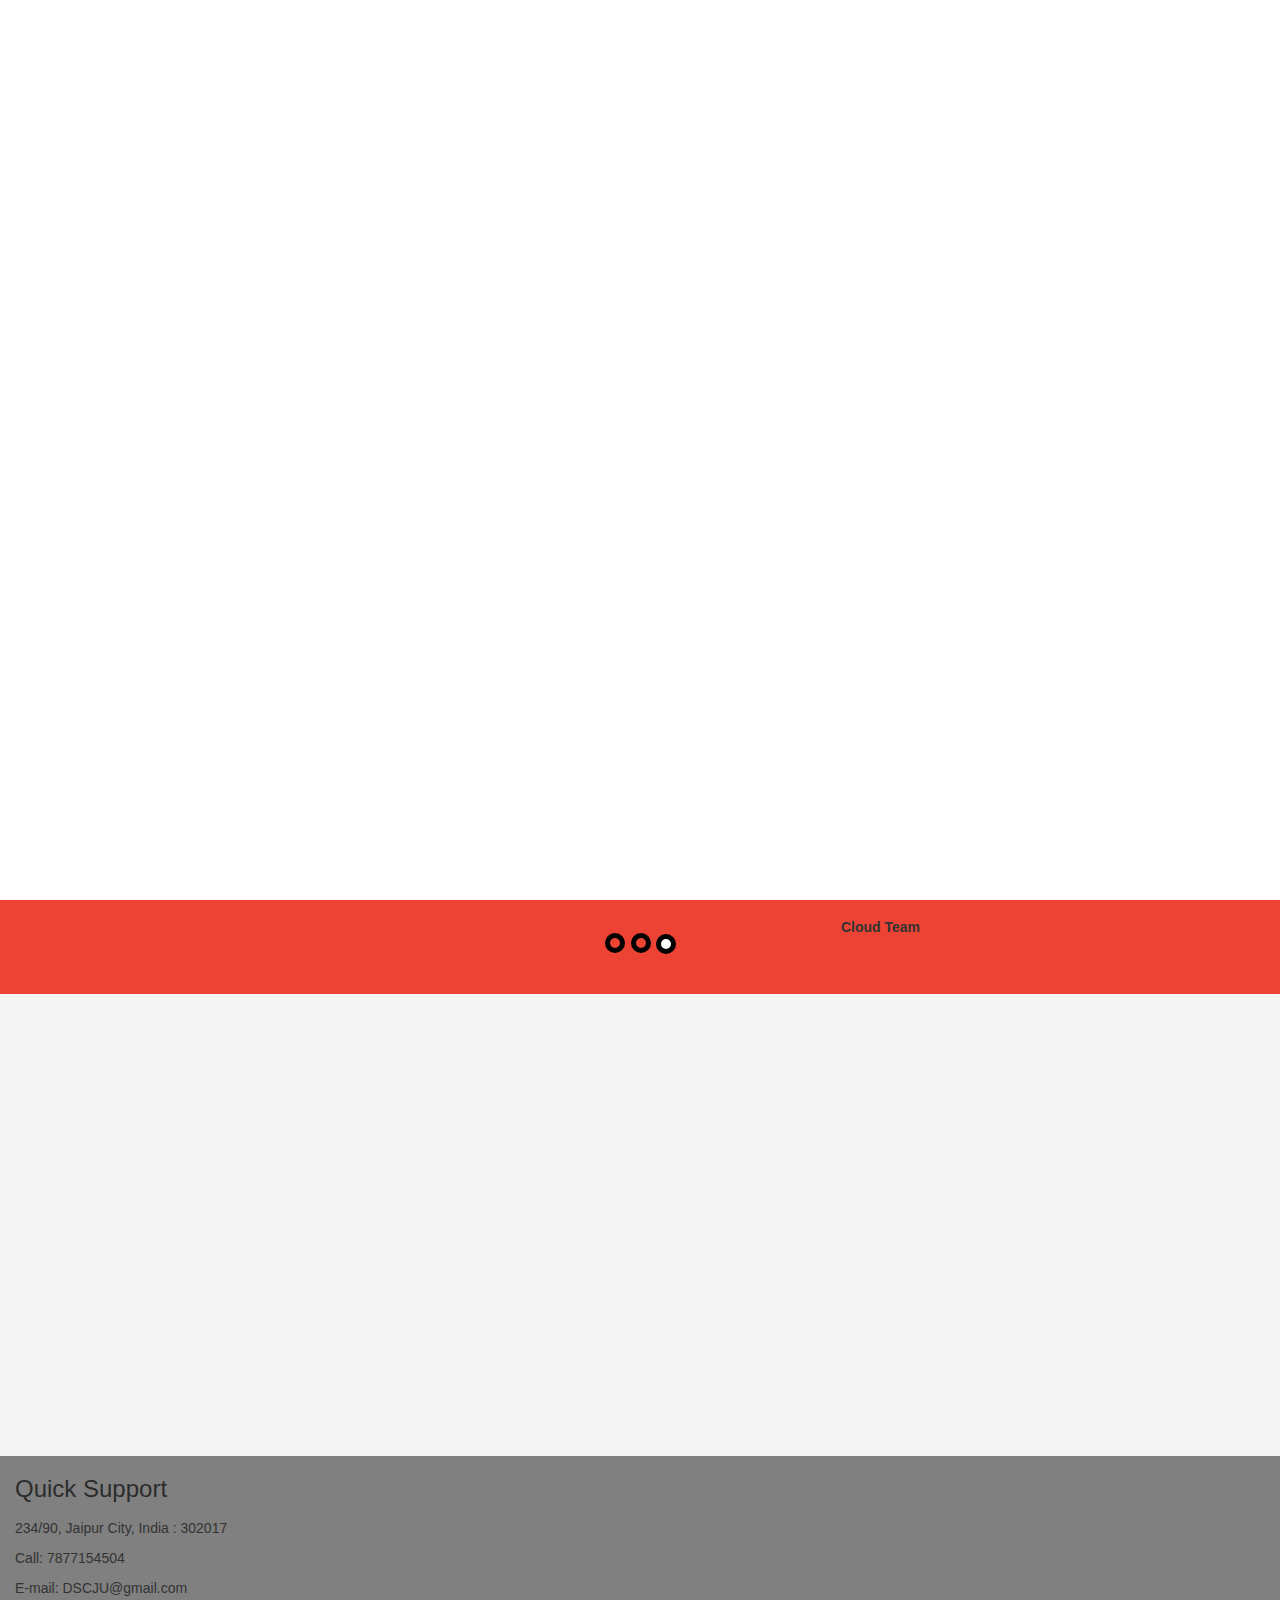
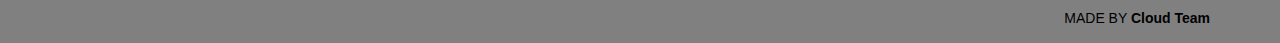
<file: project/index.html>
﻿<!DOCTYPE html>
<!--[if lt IE 7 ]><html class="ie ie6" lang="en"> <![endif]-->
<!--[if IE 7 ]><html class="ie ie7" lang="en"> <![endif]-->
<!--[if IE 8 ]><html class="ie ie8" lang="en"> <![endif]-->
<!--[if (gte IE 9)|!(IE)]><!-->
<html lang="en">
<!--<![endif]-->
<head>
    <meta charset="utf-8" />
    <meta name="viewport" content="width=device-width, initial-scale=1, maximum-scale=1" />
    <meta name="description" content="" />
    <meta name="author" content="" />
    <!--[if IE]>
        <meta http-equiv="X-UA-Compatible" content="IE=edge,chrome=1">
        <![endif]-->
    <title>Developer Student Clubs</title>
    <!--  Bootstrap Style -->
    <link href="assets/css/bootstrap.css" rel="stylesheet" />
    <!--  Font-Awesome Style -->
    <link href="assets/css/font-awesome.min.css" rel="stylesheet" />
    <!--  Pretty Photo Style -->
    <link href="assets/css/prettyPhoto.css" rel="stylesheet" />
    <!--  Google Font Style -->
    <link href='http://fonts.googleapis.com/css?family=Lato' rel='stylesheet' type='text/css' />
    <link href='http://fonts.googleapis.com/css?family=Nova+Flat' rel='stylesheet' type='text/css' />
    <!--  Custom Style -->
    <link href="assets/css/style.css" rel="stylesheet" />
    <!-- HTML5 shim and Respond.js IE8 support of HTML5 elements and media queries -->
    <!--[if lt IE 9]>
      <script src="https://oss.maxcdn.com/libs/html5shiv/3.7.0/html5shiv.js"></script>
      <script src="https://oss.maxcdn.com/libs/respond.js/1.3.0/respond.min.js"></script>
    <![endif]-->
</head>
<body>
     <div id="pre-div">
        <div id="loader">
        </div>
    </div>
    <!--/. End Preloader -->
    
    <div id="home" class="navbar navbar-default move-me ">
        <div class="container">
            <div class="navbar-header">
                <button type="button" class="navbar-toggle" data-toggle="collapse" data-target=".navbar-collapse">
                    <span class="icon-bar"></span>
                    <span class="icon-bar"></span>
                    <span class="icon-bar"></span>
                </button>

                <a class="navbar-brand" href="#">
                    <img src="assets/img/logo.png" class="navbar-brand-logo " alt="">
                </a>
            </div>
            <div class="navbar-collapse collapse ">
                <ul class="nav navbar-nav navbar-right">

                    <li class="dropdown">
                        <a href="#home">HOME <i class="fa fa-bars"></i>
                            <span>Introduction</span>

                        </a>

                    </li>
                    <li class="dropdown">
                        <a href="#aboutvarchasva">ABOUT <i class="fa fa-bars"></i>
                            <span>What is DSC?</span>

                        </a>

                    </li>

                    

                    <li class="dropdown">
                        <a href="run-charity-lite/theme-runcharity/index.html">ONE TAP  <i class="fa fa-bars"></i>
                            <span>What We DO?</span>
                        </a>

                    </li>
                    <li class="dropdown">
                        <a href="googlelogin/index.html" target="_blank">LOGIN / SIGNUP<i class="fa fa-bars"></i>
                            <span>Register Yourself</span>
                        </a>

                    </li>
                    <li class="dropdown">
                        <a href="#contact">CONTACT <i class="fa fa-bars"></i>
                            <span>Reach us Here</span>
                        </a>

                    </li>
                </ul>
            </div>

        </div>
    </div>
    <!--./ NAV BAR END -->
    <div class="header-sec-bar" >
        <span>
            <i class="fa fa-envelope-o "></i>DSCJU@gmail.com
            
            <i class="fa fa-phone"> 7877154504</i>

        </span>

    </div>
    <!--./ HEADER SECTION BAR END -->
    <div id="main-head">

        <div class="container">
            <div class="row">
                <div class="col-lg-3  col-md-3 col-sm-12"><br>
                    <img src="assets/img/frontimage.png" height="300px" width="300">


                   
                    <h5>Developers Student Club of JECRC UNIVERSITY, powered by Google Developers
                        Bridging the gap between theory and practice  </h5>
                   
                  <!--
                    <form>
                        <div class="form-group">
                            <input type="text" class="form-control" required="required" placeholder="Your Email">
                        </div>
                        <div class="form-group">
                            <input type="text" class="form-control" required="required" placeholder="Donation Amount">
                        </div>

                        <div class="form-group">
                            <button type="submit" class="btn btn-style-1 btn-lg ">DONATE NOW</button>
                        </div>

                    </form>
                        -->

                </div>
              
                <div class="col-lg-9 col-md-9 col-sm-12">
                    <div id="carousel-slider" class="carousel slide" data-ride="carousel">

                        <div class="carousel-inner">
                            <div class="item active">

                                <img src="assets/img/slider/1.png" alt="">
                            </div>
                            <div class="item">
                                <img src="assets/img/slider/2.png" alt="" height="1080px">
                            </div>
                            <div class="item">
                                <img src="assets/img/slider/3.png" alt="">
                            </div>
                        </div>
                        <!--INDICATORS-->
                        <ol class="carousel-indicators">
                            <li data-target="#carousel-slider" data-slide-to="0" class="active"></li>
                            <li data-target="#carousel-slider" data-slide-to="1"></li>
                            <li data-target="#carousel-slider" data-slide-to="2"></li>
                        </ol>
                        <!--PREVIUS-NEXT BUTTONS-->
                        <a class="left carousel-control" href="#carousel-example" data-slide="prev">
                            <i class="fa fa-angle-left fa-2x control-icon main-color"></i>
                        </a>
                        <a class="right carousel-control" href="#carousel-example" data-slide="next">
                            <i class="fa fa-angle-right fa-2x control-icon main-color"></i>
                        </a>
                    </div>
                </div>
            </div>

        </div>
    </div>
    <!--./ MAIN HEADER SECTION END -->
   <!--
    <div id="about">
        <div class="container">
            <div class="row text-center" data-scroll-reveal="enter from the bottom after .3s">
                <div class="col-lg-8 col-lg-offset-2 col-md-8 col-md-offset-2 col-sm-8 col-sm-offset-2">
                    <h2>About VARCHASVA</h2>
                    <p>Welcome to Varchasva, your number one source for all Government Schemes and services. We're dedicated to giving you the very best of organized experience, with a focus on spreading awareness of government schemes in public interest with one tap.
<br>
Founded in 2021, Varchasva has come a long way from its beginnings. It has first started out as a passion for creating and spreading awareness about all government schemes and services via a sole platform. Varchasva can offer you all the government services within one single tap. We hope to serve users all over India and are thrilled that we're able to turn our passion into our own website.
<br>
We hope you enjoy our initiative as much as we enjoy offering them to you. If you have any questions or comments, please don't hesitate to contact us.<br><br><font><b>Sincerely,
Team Varchasva</b></font>
                    </p>
                </div>
            </div>
           <!-- 
            <div class="row pad-low">
                <div class="col-lg-4 col-md-4 hover-color" data-scroll-reveal="enter from the left after .6s">
                    <div class="media">
                        <div class="pull-left">
                            <i class="fa fa-desktop fa-5x  icon-round "></i>

                        </div>
                        <div class="media-body">
                            <h3 class="media-heading">Child Care Center</h3>
                            <p>
                                Aenean faucibus luctus enim. Duis quis sem risu suspend lacinia elementum nunc. 
                                Aenean faucibus luctus enim. Duis quis sem risu suspend lacinia elementum nunc.
                            </p>

                        </div>
                    </div>
                </div>
                <div class="col-lg-4 col-md-4" data-scroll-reveal="enter from the bottom after .9s">
                    <div class="media">
                        <div class="pull-left">
                            <i class="fa fa-paperclip fa-5x  icon-round"></i>
                        </div>
                        <div class="media-body">
                            <h3 class="media-heading">Educate Children</h3>
                            <p>
                                Aenean faucibus luctus enim. Duis quis sem risu suspend lacinia elementum nunc. 
                                Aenean faucibus luctus enim. Duis quis sem risu suspend lacinia elementum nunc.
                            </p>

                        </div>
                    </div>
                </div>
                <div class="col-lg-4 col-md-4" data-scroll-reveal="enter from the right after .6s">
                    <div class="media">
                        <div class="pull-left">
                            <i class="fa fa-recycle fa-5x  icon-round  "></i>
                        </div>
                        <div class="media-body">
                            <h3 class="media-heading">Physical Growth</h3>
                            <p>
                                Aenean faucibus luctus enim. Duis quis sem risu suspend lacinia elementum nunc. 
                                Aenean faucibus luctus enim. Duis quis sem risu suspend lacinia elementum nunc.
                            </p>

                        </div>
                    </div>
                </div>
            </div>
-->

      
    
   
    <div class="reviews-section" id="aboutvarchasva">
        
            <div class="container">
                <div class="row ">
                    <div class="col-lg-12 col-md-12 ">
                        <h2>ABOUT US</h2>
                        <div id="reviews" class="carousel slide" data-ride="carousel">

                            <ol class="carousel-indicators">
                                <li data-target="#reviews" data-slide-to="0" class=""></li>
                                <li data-target="#reviews" data-slide-to="1" class=""></li>
                                <li data-target="#reviews" data-slide-to="2" class="active"></li>
                            </ol>

                            <div class="carousel-inner">
                                <div class="item">
                                    <div class="container center">
                                        <div class="col-lg-6 col-lg-offset-3 col-md-6 col-md-offset-3 slide-custom">

                                            <h4><i class="fa fa-quote-left"></i>Developers Student Club of JECRC UNIVERSITY, powered by Google Developers
                                                Bridging the gap between theory and practice <i class="fa fa-quote-right"></i></h4>

                                            <h5 class="pull-right"><strong class="c-black">Team Cloud</strong></h5>
                                        </div>
                                    </div>
                                </div>
                                <div class="item">
                                    <div class="container center">
                                        <div class="col-lg-6 col-lg-offset-3 col-md-6 col-md-offset-3 slide-custom">
                                            <h4><i class="fa fa-quote-left"></i>DSC has come a long way from its beginnings. It has first started out as a passion for creating and spreading awareness about all the domains via a sole community<i class="fa fa-quote-right"></i></h4>

                                            <h5 class="pull-right"><strong class="c-black">Cloud Team</strong></h5>
                                        </div>
                                    </div>
                                </div>
                                <div class="item active">
                                    <div class="container center">
                                        <div class="col-lg-6 col-lg-offset-3 col-md-6 col-md-offset-3 slide-custom">
                                            <h4><i class="fa fa-quote-left"></i>We hope you enjoy our initiative as much as we enjoy offering them to you. If you have any questions or comments, please don't hesitate to contact us.
 <i class="fa fa-quote-right"></i></h4>

                                            <h5 class="pull-right"><strong class="c-black">Cloud Team</strong></h5>
                                        </div>
                                    </div>
                                </div>
                            </div>
                        </div>
                    </div>
                </div>
            </div>
       
    </div>
    <!--
    <div id="recent-events">
        <div class="container">
            <div class="row text-center"  data-scroll-reveal="enter from the bottom after .5s">
                <div class="col-lg-8 col-lg-offset-2 col-md-8 col-md-offset-2 col-sm-8 col-sm-offset-2">
                    <h2>GALLERY</h2>
                    <p> </p>
                </div>
            </div>
            <div class="row pad-low " data-scroll-reveal="enter from the top after .7s">
                <div class="col-lg-3 col-md-3 col-sm-4 col-xs-12  ">
                    <div class="recent-events-wrap">
                        <img class="img-responsive" src="assets/img/portfolio/10.jpeg" alt="">
                        <div class="overlay">
                            <div class="recent-events-inner">
                                <h3><a href="#">Consecte Adipis </a></h3>
                                <p>Lorem ipsum dolor sit amet, consectetur adipiscing elit onec molestie</p>
                                <a class="preview" href="assets/img/portfolio/2.jpg"><i class="fa fa-eye"></i>View Event held 27 Jun 2014</a>
                            </div>
                        </div>
                    </div>
                </div>

                 <div class="col-lg-3 col-md-3 col-sm-4 col-xs-12  ">
                    <div class="recent-events-wrap">
                        <img class="img-responsive" src="assets/img/portfolio/2.jpg" alt="">
                        <div class="overlay">
                            <div class="recent-events-inner">
                                <h3><a href="#">Consecte Adipis </a></h3>
                                <p>Lorem ipsum dolor sit amet, consectetur adipiscing elit onec molestie</p>
                                <a class="preview" href="assets/img/portfolio/big/2.jpg" ><i class="fa fa-eye"></i>View Event held 27 Jun 2014</a>
                            </div>
                        </div>
                    </div>
                </div>

              <div class="col-lg-3 col-md-3 col-sm-4 col-xs-12  ">
                    <div class="recent-events-wrap">
                        <img class="img-responsive" src="assets/img/portfolio/9.jpg" alt="">
                        <div class="overlay">
                            <div class="recent-events-inner">
                                <h3><a href="#">Consecte Adipis </a></h3>
                                <p>Lorem ipsum dolor sit amet, consectetur adipiscing elit onec molestie</p>
                                <a class="preview" href="assets/img/portfolio/big/3.jpg" ><i class="fa fa-eye"></i>View Event held 27 Jun 2014</a>
                            </div>
                        </div>
                    </div>
                </div>

                 <div class="col-lg-3 col-md-3 col-sm-4 col-xs-12  ">
                    <div class="recent-events-wrap">
                        <img class="img-responsive" src="assets/img/portfolio/3.jpg" alt="">
                        <div class="overlay">
                            <div class="recent-events-inner">
                                <h3><a href="#">Consecte Adipis </a></h3>
                                <p>Lorem ipsum dolor sit amet, consectetur adipiscing elit onec molestie</p>
                                <a class="preview" href="assets/img/portfolio/big/4.jpg"><i class="fa fa-eye"></i>View Event held 27 Jun 2014</a>
                            </div>
                        </div>
                    </div>
                </div>

                 <div class="col-lg-3 col-md-3 col-sm-4 col-xs-12  ">
                    <div class="recent-events-wrap">
                        <img class="img-responsive" src="assets/img/portfolio/5.jpg" alt="">
                        <div class="overlay">
                            <div class="recent-events-inner">
                                <h3><a href="#">Consecte Adipis </a></h3>
                                <p>Lorem ipsum dolor sit amet, consectetur adipiscing elit onec molestie</p>
                                <a class="preview" href="assets/img/portfolio/big/5.jpg" ><i class="fa fa-eye"></i>View Event held 27 Jun 2014</a>
                            </div>
                        </div>
                    </div>
                </div>

                 <div class="col-lg-3 col-md-3 col-sm-4 col-xs-12  ">
                    <div class="recent-events-wrap">
                        <img class="img-responsive" src="assets/img/portfolio/6.jpg" alt="">
                        <div class="overlay">
                            <div class="recent-events-inner">
                                <h3><a href="#">Consecte Adipis </a></h3>
                                <p></p>
                                <a class="preview" href="assets/img/portfolio/big/6.jpg"><i class="fa fa-eye"></i>View Event held 27 Jun 2014</a>
                            </div>
                        </div>
                    </div>
                </div>

              <div class="col-lg-3 col-md-3 col-sm-4 col-xs-12  ">
                    <div class="recent-events-wrap">
                        <img class="img-responsive" src="assets/img/portfolio/11.jpg" alt="">
                        <div class="overlay">
                            <div class="recent-events-inner">
                                <h3><a href="#">Consecte Adipis </a></h3>
                                <p></p>
                                <a class="preview" href="assets/img/portfolio/big/7.jpg" ><i class="fa fa-eye"></i>View Event held 27 Jun 2014</a>
                            </div>
                        </div>
                    </div>
                </div>

                 <div class="col-lg-3 col-md-3 col-sm-4 col-xs-12  ">
                    <div class="recent-events-wrap">
                        <img class="img-responsive" src="assets/img/portfolio/7.jpg" alt="">
                        <div class="overlay">
                            <div class="recent-events-inner">
                                <h3><a href="#">Consecte Adipis </a></h3>
                                <p></p>
                                <a class="preview" href="assets/img/portfolio/big/8.jpg" ><i class="fa fa-eye"></i>View Event held 27 Jun 2014</a>
                            </div>
                        </div>
                    </div>
                </div>
               
            </div>
        </div>
    </div>
    <!--./ EVENT SECTION END -->    
    <section id="contact">
        <div class="container">

           
                <div class="row text-center" data-scroll-reveal="enter from the bottom after .5s">
                    <div class="col-lg-8 col-lg-offset-2 col-md-8 col-md-offset-2 col-sm-8 col-sm-offset-2">
                        <h2>CONTACT US</h2>
                        <p>Feel Free to Contact Us</p>
                        <br />
                    </div>
                  
                </div>
             <div class="row ">
                  <div class="col-lg-6  col-md-6  col-sm-6 cont-div">
                    <form>
                        <div class="form-group" data-scroll-reveal="enter from the left after .6s">
                            <input type="text" class="form-control" required="required" placeholder="Your Name">
                        </div>
                        <div class="form-group" data-scroll-reveal="enter from the left after .7s">
                            <input type="text" class="form-control" required="required" placeholder="Your Email">
                        </div>
                        <div class="form-group" data-scroll-reveal="enter from the left after .8s">
                            <textarea name="message" id="message" required="required" class="form-control" style="min-height: 100px;" placeholder="Message"></textarea>
                        </div>
                        <div class="form-group" data-scroll-reveal="enter from the left after .9s">
                            <button type="submit" class="btn btn-style-2 ">Submit Request</button>
                        </div>

                    </form>
                </div>
                      <div class="col-lg-4 col-lg-offset-1  col-md-4  col-md-offset-1 col-sm-4 col-sm-offset-1" data-scroll-reveal="enter from the right after .8s">
                    <h3><strong></strong></h3>
                    <p></p>

                    <p><strong></strong> </p>
                    <br />
                    <form role="form">
                        <div class="input-group">
                            <input type="text" class="form-control " autocomplete="off" placeholder="Enter your email" required="">
                            <span class="input-group-btn">
                                <button class="btn  btn-primary " type="button">Subscribe</button>
                            </span>
                        </div>
                    </form>
                </div>
              
            </div>
        </div>
    </section>
   
    <!--./ Contact End -->
    <!-- <div id="footer-sec">
        <div class="container">
            <div class="row">
                <div class="col-lg-4 col-md-4" id="about-ftr">
                    <h3><span><font color="#2c2c2c">OUR MISSION</font></span></h3>
                    <p>
                        We're working to turn our passion for creating awareness so that it can impact more lives. We hope you enjoy our initiative as much as we enjoy offering them to you.
                    </p>
                </div>
                <div class="col-lg-4 col-md-4">
                    <h3><span><font color="#2c2c2c">Team Members</font></span></h3>
                    <div id="blog-footer-div">
                        <div class="media">
                            <div class="pull-left">
                                <img src="assets/img/user1.jpg" class="img-thumbnail" alt="" height="70px" width="70px">
                            </div>
                            <div class="media-body">
                                <span class="media-heading">VAISHNAVI VAISHNAV</span>
                                <small class="muted">Tech Lead</small>
                            </div>
                        </div>
                        <div class="media">
                            <div class="pull-left">
                                <img src="assets/img/user2.jpg" class="img-thumbnail" alt="" height="70px" width="70px">
                            </div>
                            <div class="media-body">
                                <span class="media-heading">KUSHAGRA GUPTA</span>
                                <small class="muted">Management Lead</small>
                            </div>
                        </div>
                        <div class="media">
                            <div class="pull-left">
                                <img src="assets/img/user3.jpeg" class="img-thumbnail" alt="" height="70px" width="70px">
                            </div>
                            <div class="media-body">
                                <span class="media-heading">PIYUSH LAKHEDA</span>
                                <small class="muted">Graphic Lead</small>
                            </div>
                        </div>
                    </div>
                </div> -->

                <div class="col-lg-4 col-md-4">
                    <h3><span><font color="#2c2c2c">Quick Support</font></span></h3>
                    <div>
                        234/90, Jaipur City, India : 302017
                    <br />
                        Call: 7877154504
                        <br />
                        E-mail: DSCJU@gmail.com

                    </div>


                    

                </div>
            </div>
        </div>
    </div>
    <div id="footser-end">
        <div class="container">

            <div class="row">
                <div class="col-lg-12 col-md-12">
                    MADE BY <b>Cloud Team</b><a href="http://www.binarytheme.com/" target="_blank" style="color: #fff"> </a>

                </div>
            </div>

        </div>
    </div>
    <!--./ footer-end End -->
      <div class="move-me">

      
    <a href="#home" class="scrollup"><i class="fa fa-chevron-up"></i></a>
          </div>
     <!--END SCROLLUP LINK SECTION-->
    
    <!--  Jquery Core Script -->
    <script src="assets/js/jquery-1.10.2.js"></script>
    <!--  Core Bootstrap Script -->
    <script src="assets/js/bootstrap.js"></script>
    <!--  Scrolling Script -->
    <script src="assets/js/jquery.easing.min.js"></script>
    <!--  PrettyPhoto Script -->
    <script src="assets/js/jquery.prettyPhoto.js"></script>
    <!--  knob Scripts -->
    <script src="assets/js/jquery.knob.js"></script>
     <!--  SCROLL REVEAL Scripts -->
    <script src="assets/js/scrollReveal.js"></script>
    <!--  Custom Scripts -->
    <script src="assets/js/custom.js"></script>
    <script>
      
    </script>
</body>
</html>
</file>
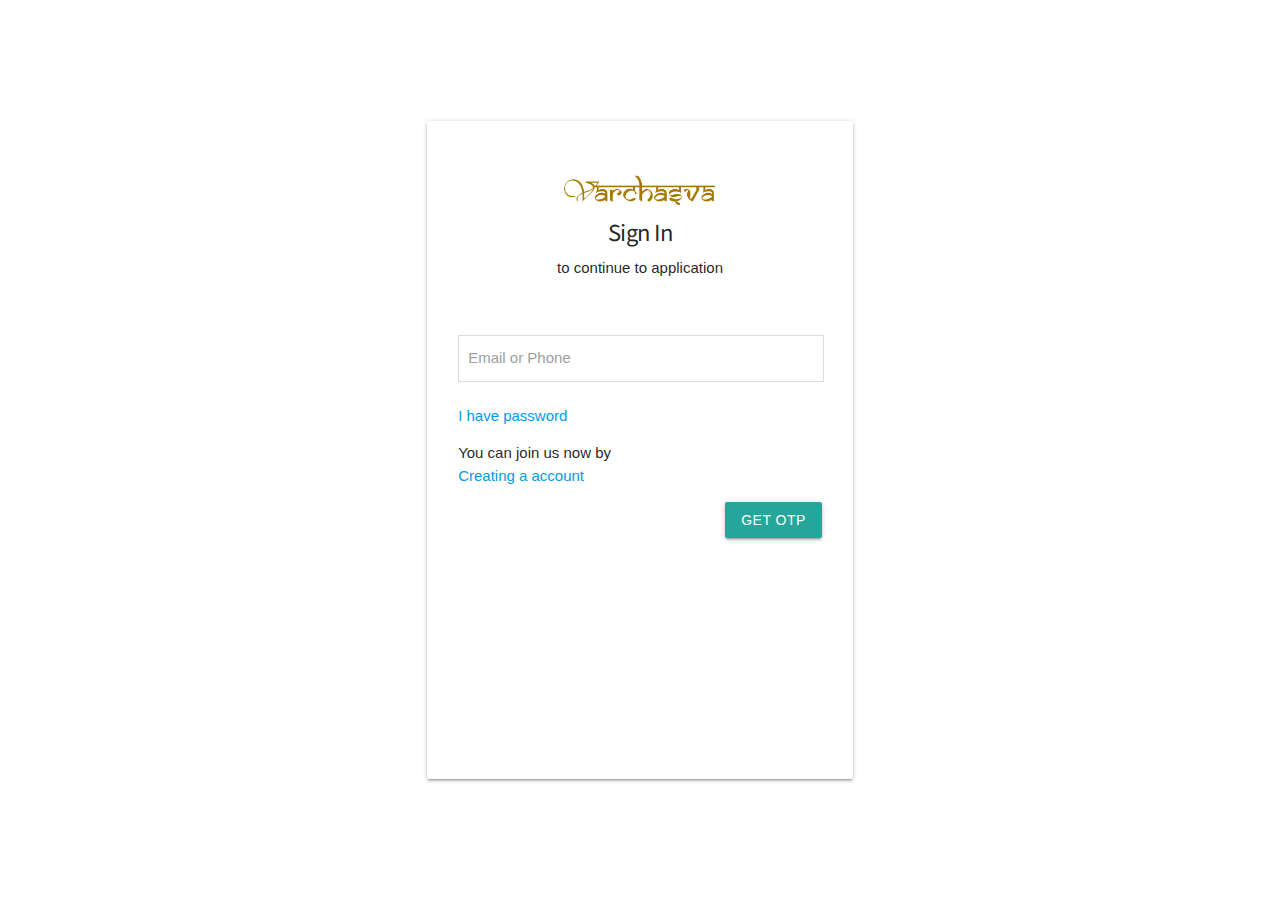
<file: project/googlelogin/index.html>
<!DOCTYPE>
<html>
<head>
	<meta charset="utf-8">
	<meta http-equiv="X-UA-Compatible" content="IE=edge">
	<meta name="viewport" content="width=device-width,initial-scale=1">
	
	<title>New Login Page</title>
	<link href="https://fonts.googleapis.com/icon?family=Material+Icons" rel="stylesheet">
	<link href="https://fonts.googleapis.com/css?family=Source+Sans+Pro" rel="stylesheet">
	<link rel="stylesheet" type="text/css" href="css/normalize.css">
	<link rel="stylesheet" type="text/css" href="css/materialize.min.css">
	<link rel="stylesheet" type="text/css" href="css/loginStyle.css">
</head>
<body>
	<div class="row gmailStyle">
		<div class="container-fluid">
			<div class="valign-wrapper screenHeight">
					<div class="col card s12 m8 l6 xl4 autoMargin setMaxWidth overflowHidden">
						<div class="row hidden" id="progress-bar">
					    <div class="progress mar-no">
					      <div class="indeterminate"></div>
					    </div>
						</div>
						<div class="clearfix mar-all pad-all"></div>

						<img src="images/Googlelogo.png" class="logoImage" />
						<h5 class="center-align mar-top mar-bottom formTitle">Sign In</h5>
						<p class="center-align pad-no mar-no">to continue to application</p>

						<div class="clearfix mar-all pad-all"></div>

						<div id="formContainer" class="goRight">

							<form class="loginForm">
								<div class="input-fields-div autoMargin">
									<div class="input-field">
					          <input id="user_name" type="text" class="validate">
					          <label for="user_name">Email or Phone</label>
					        </div>
									<div id="passwordDiv" class="input-field scale-transition scale-out">
					          <input id="pass_word" type="password" class="validate">
					          <label for="pass_word">Password</label>
										<a href="javascript:void(0)" class="showPassword" onclick="showPassword()"><i class="material-icons md-18">visibility</i></a>
					        </div>
									<div id="enterOTPDiv" class="input-field scale-transition scale-out">
					          <input id="enter_OTP" type="text" class="validate">
					          <label for="enter_OTP">OTP</label>
					        </div>
									<a href="#hasPassword" class="passwordOrOTP" data-PassOTP="Password" onClick="passwordOrOTP(this)">I have password</a>
									<p>You can join us now by<br/><a href="#createAccountNow" class="createAccountNow">Creating a account</a></p>
								</div>
								<div class="input-fields-div autoMargin right-align">
									<a href="#enterOTP" class="loginNextBtn waves-effect waves-light btn">Get OTP</a>
									<button type="submit" onclick="login()" class="loginBtn waves-effect waves-light btn hide">Login</button>
								</div>
							</form>

							<form class="signUpForm">
								<div class="input-fields-div autoMargin">
									<div class="row input-inline-field">
										<div class="input-field col s6">
						          <input id="first_name" type="text" class="validate">
						          <label for="first_name">First Name</label>
						        </div>
										<div class="input-field col s6">
						          <input id="last_name" type="text" class="validate">
						          <label for="last_name">Last Name</label>
						        </div>
									</div>
									<div class="input-field">
					          <input id="reg_user_name" type="text" class="validate">
					          <label for="reg_user_name">Email </label>
                                        <div class="input-field">
					          <input id="reg_user_name" type="text" class="validate">
					          <label for="reg_user_name">Aadhar Card Number</label>
										<span class="helper-text" data-error="wrong" data-success="right">You can pick your <strong>Email</strong> or <strong>Mobile</strong> numer as Username</span>
					        </div>
									<div class="row input-inline-field">
										<div id="reg_passwordDiv" class="input-field col s6">
						          <input id="reg_pass_word" type="password" class="validate">
						          <label for="reg_pass_word">Password</label>
											<a href="javascript:void(0)" class="showPassword" onclick="showPassword()"><i class="material-icons md-18">visibility</i></a>
						        </div>
										<div id="rePasswordDiv" class="input-field col s6">
						          <input id="re_pass_word" type="password" class="validate">
						          <label for="re_pass_word">Confirm</label>
						        </div>
										<div class="input-field col s12 mar-no">
											<span class="helper-text" data-error="wrong" data-success="right">Use 8 or more characters with a mix of letters, numbers & symbols</span>
										</div>
									</div>
									<p>I have an account <a href="#" class="backToLogin">Login Now</a></p>
								</div>
								<div class="input-fields-div autoMargin right-align">
									<button type="submit" onclick="register()" class="registerBtn waves-effect waves-light btn">Register</button>
								</div>
							</form>
							<div class="clearfix"></div>
						</div>


						<div class="clearfix mar-all pad-all"></div>
					</div>
			</div>
		</div>
	</div>
	<script type="text/javascript" src="js/materialize.min.js"></script>
	<script type="text/javascript" src="js/cash.min.js"></script>
	<script type="text/javascript" src="js/routie.min.js"></script>
	<script type="text/javascript" src="js/loginScript.js"></script>
</body>
</html>
</file>
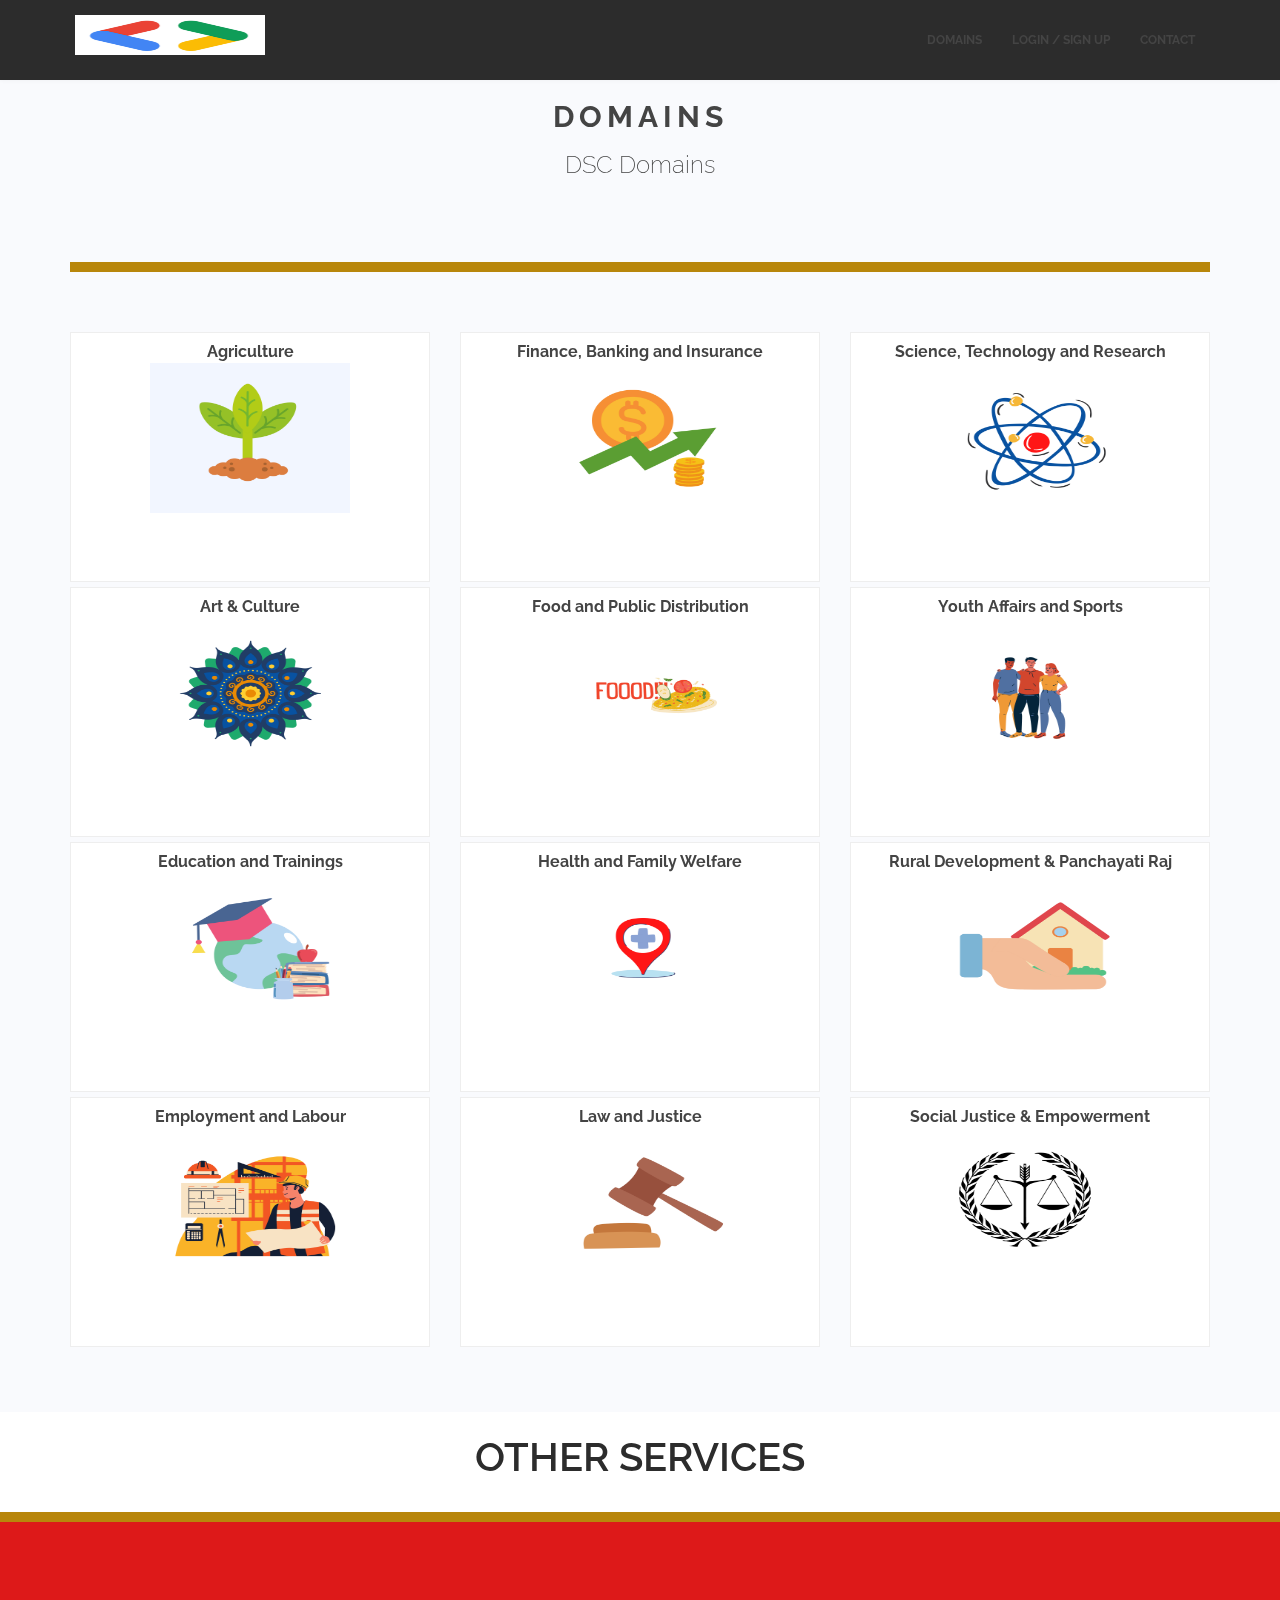
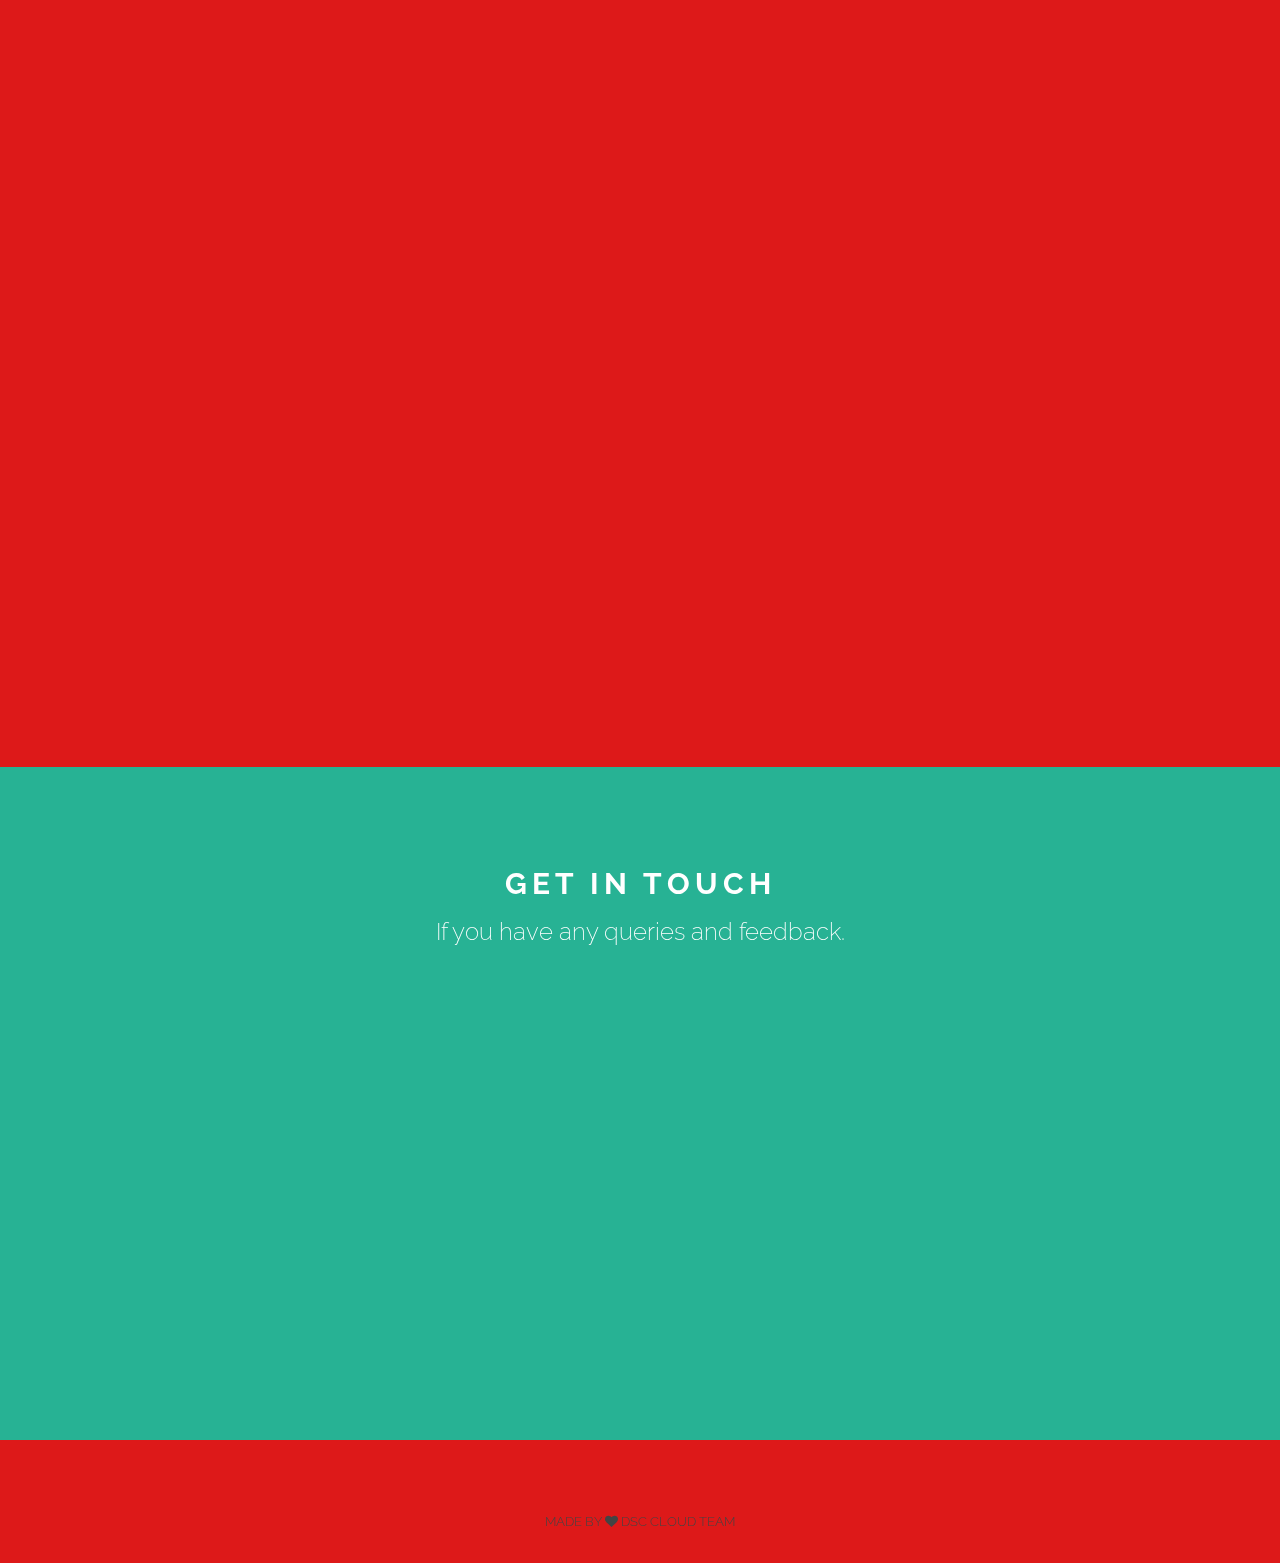
<file: project/run-charity-lite/theme-runcharity/index.html>
<!doctype html>
<html lang="en">
<head>
<!-- Meta, title, CSS, favicons, etc. -->
<meta charset="utf-8">
<meta name="viewport" content="width=device-width, initial-scale=1.0">
<meta name="description" content="">
<meta name="author" content="">
<title>Developer Student Clubs</title>

<!-- Styles -->
<link rel='stylesheet' href='assets/css/bootstrap.min.css'>
<link rel='stylesheet' href='assets/css/animate.min.css'>
<link rel='stylesheet' href="assets/css/font-awesome.min.css"/>
<link rel='stylesheet' href="assets/css/style.css"/>

<!-- Fonts -->
<link href='http://fonts.googleapis.com/css?family=Raleway:200,300,400,500,600,700,800' rel='stylesheet' type='text/css'>

<!-- HTML5 shim and Respond.js IE8 support of HTML5 elements and media queries -->
<!--[if lt IE 9]>
  <script src="https://oss.maxcdn.com/libs/html5shiv/3.7.0/html5shiv.js"></script>
  <script src="https://oss.maxcdn.com/libs/respond.js/1.3.0/respond.min.js"></script>
<![endif]-->

<!-- Favicon -->
<link rel="shortcut icon" href="#">
</head>
<body>
<!-- Begin Hero Bg -->

<div id="parallax">
</div>
<!-- End Hero Bg
================================================== -->
<!-- Start Header
================================================== -->
<header id="header" class="navbar navbar-inverse navbar-fixed-top" role="banner">
<div class="container">
<div class="navbar-header">
<button class="navbar-toggle" type="button" data-toggle="collapse" data-target=".bs-navbar-collapse">
<span class="sr-only">Toggle navigation</span>
<span class="icon-bar"></span>
<span class="icon-bar"></span>
<span class="icon-bar"></span>
</button>
<!-- Your Logo -->
<a href="" class="navbar-bran"><img src="assets/img/logo.png" height="150px" width="500px" class="logoimage"></a>
</div>
<!-- Start Navigation -->
<nav class="collapse navbar-collapse bs-navbar-collapse navbar-right" role="navigation">
<ul class="nav navbar-nav">

<li>
<a href="index.html">Domains</a>
</li>
<li>
<a href="googlelogin/index.html">Login / Sign up</a>
</li>

<li>
<a href="#contactarea">Contact</a>
</li>
</ul>
</nav>
</div>
</header>

<!-- Intro
================================================== -->
<!--<section id="hero" class="section">
<div class="container">
<div class="row">
<div class="col-md-5">
    <div class="herotext">
        <h1 class="wow bounceInDown" data-wow-duration="1s" data-wow-delay="0.1s">RUN <span class="lighter">CHARITY</span></h1>
        <p class="lead wow zoomIn" data-wow-duration="2s" data-wow-delay="0.5s">
            When we give cheerfully and accept gratefully, everyone is blessed.
        </p>
        <p>
            <a href="#" class="btn btn-default btn-lg wow fadeInLeft" role="button"> View Gallery </a> &nbsp; <a href="#" class="btn btn-default btn-lg wow fadeInRight" role="button">Find a Cause</a>
        </p>
    </div>
</div>
<div class="col-md-7">
</div>
</div>
</div>
</section>
<!-- About
================================================== -->
<!--<section id="about" class="parallax section" style="background-image: url(http://themepush.com/demo/runcharity/assets/img/1.jpg);">
<div class="wrapsection">
<div class="parallax-overlay" style="background-color: #01b0d1;opacity:0.9;"></div>
<div class="container">
<div class="row">
    <div class="col-md-12">
        <!-- Title -->
        <!--<div class="maintitle">
            <h3 class="section-title"><strong>FIND <span class="lighter">CAUSE</span></strong> to support on your run</h3>
            <p class="lead">
                Mentum lectus id turpis suscipit, ut egestas magna volutpat. Donec a purus tellus. Nunc ut dolor eu est gravida auctor quis vitae sapien.
            </p>
        </div>
    </div>
    <div class="col-md-4 col-sm-6">
        <div class="service-box wow zoomIn" data-wow-duration="1.5s" data-wow-delay="0.1s">
            <img src="http://themepush.com/demo/runcharity/assets/img/dummy.jpg" alt="">
            <h3>August 7, 2015 <br/>Square Garden</h3>
            <div class="text-left">
                <p>
                    I will place all the necessary content for this event here, including where they can register, join, attend &amp; so on.
                </p>
                <p>
                    If not enough room, I will link to learn more, a new event page dedicated.
                </p>
                <p>
                    Yap. Really looking goody awesome!
                </p>
                <p class="text-center">
                    <button type="button" class="btn btn-info btn-md"><a href="#">Learn More</a></button>
                </p>
            </div>
        </div>
    </div>
    <div class="col-md-4 col-sm-6">
        <div class="service-box wow flipInY" data-wow-duration="1.5s" data-wow-delay="0.1s">
            <span class="glyphicon glyphicon-stats"></span>
            <h3>1.386 Participants</h3>
            <p>
                Nullam posuere, libero id interdum hendrerit, tortor nisl consectetur elit.
            </p>
            <button type="button" class="btn btn-info btn-md"><a href="#">Learn More</a></button>
        </div>
    </div>
    <div class="col-md-4 col-sm-6">
        <div class="service-box wow flipInY" data-wow-duration="1.5s" data-wow-delay="0.2s">
            <span class="glyphicon glyphicon-tree-deciduous"></span>
            <h3>195 Concerts</h3>
            <p>
                Nullam posuere, libero id interdum hendrerit, tortor nisl consectetur elit.
            </p>
            <button type="button" class="btn btn-info btn-md"><a href="#">Learn More</a></button>
        </div>
    </div>
    <div class="col-md-4 col-sm-6">
        <div class="service-box wow flipInY" data-wow-duration="1.5s" data-wow-delay="0.3s">
            <span class="glyphicon glyphicon-heart"></span>
            <h3>268 Sponsors</h3>
            <p>
                Nullam posuere, libero id interdum hendrerit, tortor nisl consectetur elit.
            </p>
            <button type="button" class="btn btn-info btn-md"><a href="#">Learn More</a></button>
        </div>
    </div>
    <div class="col-md-4 col-sm-6">
        <div class="service-box wow flipInY" data-wow-duration="1.5s" data-wow-delay="0.4s">
            <span class="glyphicon glyphicon-usd"></span>
            <h3>$5.647 Donated</h3>
            <p>
                Nullam posuere, libero id interdum hendrerit, tortor nisl consectetur elit.
            </p>
            <button type="button" class="btn btn-info btn-md"><a href="#">Learn More</a></button>
        </div>
    </div>
</div>
</div>
</div>
</section>
<!-- Random
================================================== -->
<!--<section class="parallax section" style="background-image: url(http://themepush.com/demo/runcharity/assets/img/3.jpg);">
<div class="wrapsection">
<div class="parallax-overlay"></div>
<div class="container">
<div class="row">
    <div class="col-md-12 sol-sm-12">
        <div class="maintitle">
            <h3 class="section-title justtitle">Participation is everything</h3>
            <p class="lead bottom0 wow bounceInUp">
                Fusce fermentum lectus id turpis suscipit, ut egestas magna volutpat. Donec a purus tellus. Nunc ut dolor eu est gravida auctor quis vitae.
            </p>
        </div>
    </div>
</div>
</div>
</div>
</section>
<!-- Gallery
================================================== -->
<!--<section id="gallery" class="parallax section" style="background-image: url(http://themepush.com/demo/runcharity/assets/img/2.jpg);">
<div class="wrapsection">
<div class="parallax-overlay" style="background-color:#00c1c1;opacity:0.9;"></div>
<div class="container">
<div class="row">
    <div class="col-md-12 sol-sm-12">
        <div class="maintitle">
            <h3 class="section-title">Events Gallery</h3>
            <p class="lead wow flipInX">
                Have a look at your past events gallery, see how much fun we have while helping people all over the world. Join our community today!
            </p>
        </div>
    </div>

    <div class="col-md-4">
        <a href="https://ununsplash.imgix.net/photo-1429277158984-614d155e0017?fit=crop&amp;fm=jpg&amp;h=700&amp;q=75&amp;w=1050" title="This is the description">
            <img src="https://ununsplash.imgix.net/photo-1429277158984-614d155e0017?fit=crop&amp;fm=jpg&amp;h=700&amp;q=75&amp;w=1050" alt="" class="image-responsive">
            <div class="description">
                <span class="caption">This is <b>awesome</b></span> 
                <span class="camera"><i class="fa fa-camera"></i></span>
                <div class="clearfix"></div>
            </div>			
        </a>
    </div>
    <div class="col-md-4">
        <a href="https://unsplash.imgix.net/uploads/14115408840644deb16b0/2dc933e3?fit=crop&amp;fm=jpg&amp;h=700&amp;q=75&amp;w=1050" title="This is the description">
        <img src="https://unsplash.imgix.net/uploads/14115408840644deb16b0/2dc933e3?fit=crop&amp;fm=jpg&amp;h=700&amp;q=75&amp;w=1050" alt="" class="image-responsive">
            <div class="description">
                <span class="caption">Great <b>marathon</b></span> 
                <span class="camera"><i class="fa fa-link"></i></span>
                <div class="clearfix"></div>
            </div>
        </a>
    </div>
    <div class="col-md-4">
        <a href="https://ununsplash.imgix.net/photo-1429277096327-11ee3b761c93?fit=crop&amp;fm=jpg&amp;h=700&amp;q=75&amp;w=1050" title="This is the description">
        <img src="https://ununsplash.imgix.net/photo-1429277096327-11ee3b761c93?fit=crop&amp;fm=jpg&amp;h=700&amp;q=75&amp;w=1050" alt="" class="image-responsive">
            <div class="description">
                <span class="caption">Running <b>miles</b></span> 
                <span class="camera"><i class="fa fa-heart"></i></span>
                <div class="clearfix"></div>
            </div>
        </a>
    </div>
    <div class="col-md-4">
        <a href="https://unsplash.imgix.net/uploads/141327328038701afeede/eda0fb7c?fit=crop&amp;fm=jpg&amp;h=700&amp;q=75&amp;w=1050" title="This is the description">
        <img src="https://unsplash.imgix.net/uploads/141327328038701afeede/eda0fb7c?fit=crop&amp;fm=jpg&amp;h=700&amp;q=75&amp;w=1050" alt="" class="image-responsive">
            <div class="description">
                <span class="caption">Young <b>volunteers</b></span> 
                <span class="camera"><i class="fa fa-tachometer"></i></span>
                <div class="clearfix"></div>
            </div>
        </a>
    </div>
    <div class="col-md-4">
        <a href="https://ununsplash.imgix.net/photo-1418225043143-90858d2301b4?fit=crop&amp;fm=jpg&amp;h=700&amp;q=75&amp;w=1050" title="This is the description">
        <img src="https://ununsplash.imgix.net/photo-1418225043143-90858d2301b4?fit=crop&amp;fm=jpg&amp;h=700&amp;q=75&amp;w=1050" alt="" class="image-responsive">
            <div class="description">
                <span class="caption">Charity <b>concerts</b></span> 
                <span class="camera"><i class="fa fa-microphone"></i></span>
                <div class="clearfix"></div>
            </div>
        </a>
    </div>
    <div class="col-md-4">
        <a href="https://unsplash.imgix.net/photo-1428908799722-0a74e26ce7f6?fit=crop&amp;fm=jpg&amp;h=700&amp;q=75&amp;w=1050" title="This is the description">
        <img src="https://unsplash.imgix.net/photo-1428908799722-0a74e26ce7f6?fit=crop&amp;fm=jpg&amp;h=700&amp;q=75&amp;w=1050" alt="" class="image-responsive">
            <div class="description">
                <span class="caption">Generous <b>sponsors</b></span> 
                <span class="camera"><i class="fa fa-coffee"></i></span>
                <div class="clearfix"></div>
            </div>
        </a>
    </div>
</div>
</div>
</div>
</section>
<!-- Text Carousel
================================================== -->
<!--<section id="slider" class="parallax section" style="background-image: url(http://themepush.com/demo/runcharity/assets/img/4.jpg);">
<div class="wrapsection">
<div class="container">
<div class="row">
    <div class="col-md-12">
        <div id="Carousel" class="carousel slide">
            <ol class="carousel-indicators">
                <li data-target="#Carousel" data-slide-to="0" class="active"></li>
                <li data-target="#Carousel" data-slide-to="1"></li>
                <li data-target="#Carousel" data-slide-to="2"></li>
            </ol>
            <div class="carousel-inner">
                <div class="item active">
                    <blockquote>
                        <p class="lead">
                            You have not lived today until you have done something for someone who can never repay you.
                        </p>
                        <small>John Bunyan, Marathon</small>
                    </blockquote>
                </div>
                <div class="item">
                    <blockquote>
                        <p class="lead">
                            The simplest acts of kindness are by far more powerful then a thousand heads bowing in prayer.
                        </p>
                        <small>Mahatma Gandhi</small>
                    </blockquote>
                </div>
                <div class="item">
                    <blockquote>
                        <p class="lead">
                            There is no exercise better for the heart than reaching down and lifting people up.
                        </p>
                        <small>John Holmes, Organizer</small>
                    </blockquote>
                </div>
            </div>
            <a class="left carousel-control" href="#Carousel" data-slide="prev">
            <span class="glyphicon glyphicon-chevron-left"></span>
            </a>
            <a class="right carousel-control" href="#Carousel" data-slide="next">
            <span class="glyphicon glyphicon-chevron-right"></span>
            </a>
        </div>
    </div>
</div>
</div>
</div>
</section>

<!-- FAQ
================================================== -->


<section id="faq" class="section">
<div class="wrapsection">
<div class="container">
<div class="row">
    <div class="col-md-12 sol-sm-12">
        <div class="maintitle">
            <h3 class="section-title"> <span class="wow bounceInRight">Domains</span></h3>
            <p class="lead">
                 DSC Domains
            </p>
        </div>
    </div>
</div>
<div class="underline"></div>
<div class="row">
    <div class="col-md-4 col-sm-12">
        <div class="faq-block wow bounceInDown" data-wow-duration="1.5s" data-wow-delay="0s">
            <div class="panel-group">
                <div class="panel panel-default">
                    <div class="panel-heading">
                        <h4 class="panel-title">
                        <a data-toggle="collapse" data-parent="#accordion" href="#collapseOne">
                        Agriculture</a>
                        </h4>
                    </div>
                    <img src="assets/img/1.png" height="150px" width="200px" class="vector">
                    <div id="collapseOne" class="panel-collapse collapse">
                        <div class="panel-body">
                            <li><a href="http://agricoop.nic.in/programmes-schemes-listing">Schemes</a></li>
                        </div>
                    </div>
                </div>
                <div class="panel panel-default">
                    <div class="panel-heading">
                        <h4 class="panel-title">
                        <a data-toggle="collapse" data-parent="#accordion" href="#collapseTwo">
                        Art & Culture </a>
                        </h4>
                    </div>
                    <img src="assets/img/2.png" height="150px" width="200px" class="vector">
                    <div id="collapseTwo" class="panel-collapse collapse">
                        <div class="panel-body">
                            <li><a href="https://www.indiaculture.nic.in/schemes">Schemes</a></li>
                        </div>
                    </div>
                </div>
                <div class="panel panel-default">
                    <div class="panel-heading">
                        <h4 class="panel-title">
                            
                        <a data-toggle="collapse" data-parent="#accordion" href="#collapseThree">
                        Education and Trainings </a>
                        </h4>
                        <img src="assets/img/3.png" height="150px" width="200px" class="vector">
                    </div>
                    <div id="collapseThree" class="panel-collapse collapse">
                        <div class="panel-body">
                             <li><a href="https://www.education.gov.in/hi/schemes-hindi">Schemes</a></li>
                        </div>
                    </div>
                </div>
                <div class="panel panel-default">
                    <div class="panel-heading">
                        <h4 class="panel-title">
                        <a data-toggle="collapse" data-parent="#accordion" href="#collapseFour">
                        Employment and Labour</a>
                        </h4>
                    </div>
                    <img src="assets/img/4.png" height="150px" width="200px" class="vector">
                    <div id="collapseFour" class="panel-collapse collapse">
                        <div class="panel-body">
                             <li><a href="https://labour.gov.in/">Schemes</a></li>
                        </div>
                    </div>
                </div>
            </div>
        </div>
    </div>
    <div class="col-md-4 col-sm-12">
        <div class="faq-block wow bounceInDown" data-wow-duration="1.5s" data-wow-delay="0.1s">
            <div class="panel-group">
                <div class="panel panel-default">
                    <div class="panel-heading">
                        <h4 class="panel-title">
                        <a data-toggle="collapse" data-parent="#accordion" href="#collapsefive">
                        Finance, Banking and Insurance </a>
                        </h4>
                    </div>
                    <img src="assets/img/5.png" height="150px" width="200px" class="vector">
                    <div id="collapsefive" class="panel-collapse collapse">
                        <div class="panel-body">
                             <li><a href="https://financialservices.gov.in/banking-divisions/Important-Schemes">Schemes</a></li>
                        </div>
                    </div>
                </div>
                <div class="panel panel-default">
                    <div class="panel-heading">
                        <h4 class="panel-title">
                        <a data-toggle="collapse" data-parent="#accordion" href="#collapseSix">
                        Food and Public Distribution</a>
                        </h4>
                    </div>
                    <img src="assets/img/6.png" height="150px" width="200px" class="vector">
                    <div id="collapseSix" class="panel-collapse collapse">
                        <div class="panel-body">
                             <li><a href="https://www.india.gov.in/topics/food-public-distribution#:~:text=The%20Department%20of%20Food%20and,delivery%20to%20the%20distributing%20agencies.">Schemes</a></li>
                        </div>
                    </div>
                </div>
                <div class="panel panel-default">
                    <div class="panel-heading">
                        <h4 class="panel-title">
                        <a data-toggle="collapse" data-parent="#accordion" href="#collapseSeven">
                        Health and Family Welfare </a>
                        </h4>
                    </div>
                    <img src="assets/img/7.png" height="150px" width="200px" class="vector">
                    <div id="collapseSeven" class="panel-collapse collapse">
                        <div class="panel-body">
                            <li><a href="https://dhr.gov.in/schemes">Schemes</a></li>
                        </div>
                    </div>
                </div>
                <div class="panel panel-default">
                    <div class="panel-heading">
                        <h4 class="panel-title">
                        <a data-toggle="collapse" data-parent="#accordion" href="#collapseEight">
                        Law and Justice</a>
                        </h4>
                    </div>
                    <img src="assets/img/8.png" height="150px" width="200px" class="vector">
                    <div id="collapseEight" class="panel-collapse collapse">
                        <div class="panel-body">
                             <li><a href="https://doj.gov.in/schemes">Schemes</a></li>
                        </div>
                    </div>
                </div>
            </div>
        </div>
    </div>
    <div class="col-md-4 col-sm-12">
        <div class="faq-block wow bounceInDown" data-wow-duration="1.5s" data-wow-delay="0.2s">
            <div class="panel-group">
                <div class="panel panel-default">
                    <div class="panel-heading">
                        <h4 class="panel-title">
                        <a data-toggle="collapse" data-parent="#accordion" href="#collapseNine">
                        Science, Technology and Research </a>
                        </h4>
                    </div>
                    <img src="assets/img/9.png" height="150px" width="200px" class="vector">
                    <div id="collapseNine" class="panel-collapse collapse">
                        <div class="panel-body">
                             <li><a href="https://dst.gov.in/about-schemes">Schemes</a></li>
                        </div>
                    </div>
                </div>
                <div class="panel panel-default">
                    <div class="panel-heading">
                        <h4 class="panel-title">
                        <a data-toggle="collapse" data-parent="#accordion" href="#collapseTen">
                        Youth Affairs and Sports </a>
                        </h4>
                    </div>
                    <img src="assets/img/10.png" height="150px" width="200px" class="vector">
                    <div id="collapseTen" class="panel-collapse collapse">
                        <div class="panel-body">
                             <li><a href="https://yas.nic.in/youth-affairs/policy-schemes-and-programmes">Schemes</a></li>
                        </div>
                    </div>
                </div>
                
                <div class="panel panel-default">
                    <div class="panel-heading">
                        <h4 class="panel-title">
                        <a data-toggle="collapse" data-parent="#accordion" href="#collapseEleven">
                        Rural Development & Panchayati Raj</a>
                        </h4>
                    </div>
                    <img src="assets/img/11.png" height="140px" width="200px" class="vector">
                    <div id="collapseEleven" class="panel-collapse collapse">
                        <div class="panel-body">
                            <li><a href="https://tnrd.gov.in/schemes_states.html">State</a></li>
                            <li><a href="https://tnrd.gov.in/schemes_centrally.html">Central</a></li>
                            <li><a href="https://tnrd.gov.in/schemes_external.html">Externally Funded Schemes</a></li>
                        </div>
                    </div>
                </div>
                <div class="panel panel-default">
                    <div class="panel-heading">
                        <h4 class="panel-title">
                        <a data-toggle="collapse" data-parent="#accordion" href="#collapseTwelve">
                        Social Justice & Empowerment</a>
                        </h4>
                    </div>
                    <img src="assets/img/12.png" height="150px" width="200px" class="vector">
                    <div id="collapseTwelve" class="panel-collapse collapse">
                        <div class="panel-body">
                             <li><a href="http://socialjustice.nic.in/SchemeList/index?mid=24541">Schemes</a></li>
                        </div>
                    </div>
                </div>
            </div>
        </div>
    </div>

</div>
</div>
</div>
</section>
    
<!--Other Services-->
<!--
        <div class="maintitle">
            <h3 class="section-title"> <span class="wow bounceInRight">One Taps</span></h3>
            <p class="lead">
                 GOVERNMENT SCHEMES
            </p>
        </div>

   -->
    <div class="otherservices">OTHER SERVICES</div>
<div class="underline"></div>
<div class="row">
    <div class="col-md-4 col-sm-12">
        <div class="faq-block wow bounceInDown" data-wow-duration="1.5s" data-wow-delay="0s">
            <div class="panel-group">
                <div class="panel panel-default">
                    <div class="panel-heading">
                        <h4 class="panel-title">
                            <a data-toggle="collapse" data-parent="#accordion" href="#collapseThirteen"> <a href="https://uidai.gov.in/about-uidai/unique-identification-authority-of-india/about.html"> Aadhar Services</a>
                       </a>
                        </h4>
                    </div>
                    <a href="https://uidai.gov.in/about-uidai/unique-identification-authority-of-india/about.html"><img src="assets/img/13.png" height="220px" width="400px" class="vector"></a>
                  
                </div>
                
                
                <div class="panel panel-default">
                    <div class="panel-heading">
                        <h4 class="panel-title">
                        <a data-toggle="collapse" data-parent="#accordion" href="#collapseFourteen">
                        <a href="https://portal1.passportindia.gov.in/AppOnlineProject/welcomeLink#"> Passport Services</a> </a>
                        </h4>
                    </div>
                    <a href="https://portal1.passportindia.gov.in/AppOnlineProject/welcomeLink#"><img src="assets/img/14.png" height="220px" width="400px" class="vector"></a>
                  
                </div>
                
                
                <div class="panel panel-default">
                    <div class="panel-heading">
                        <h4 class="panel-title">
                            <a data-toggle="collapse" data-parent="#accordion" href="#collapseFifteen"> <a href="https://www.nvsp.in"> National Voters Services Portal</a>
                        </a>
                        </h4>
                    </div>
                    <a href="https://www.nvsp.in"><img src="assets/img/15.png" height="220px" width="400px" class="vector"></a>
                    
                </div>
                
                
                
            </div>
        </div>
    </div>
    <div class="col-md-4 col-sm-12">
        <div class="faq-block wow bounceInDown" data-wow-duration="1.5s" data-wow-delay="0.1s">
            <div class="panel-group">
                <div class="panel panel-default">
                    <div class="panel-heading">
                        <h4 class="panel-title">
                        <a data-toggle="collapse" data-parent="#accordion" href="#collapseSeventeen">
                            <a href="https://www.india.gov.in/my-government/constitution-india/constitution-india-full-text
"> National Portal of India </a></a>
                        </h4>
                    </div>
                    <a href="https://www.india.gov.in/my-government/constitution-india/constitution-india-full-text
"><img src="assets/img/16.png" height="220px" width="450px" class="vector"></a>
                  
                </div>
                
                
                <div class="panel panel-default">
                    <div class="panel-heading">
                        <h4 class="panel-title">
                        <a data-toggle="collapse" data-parent="#accordion" href="#collapseEighteen"><a href="https://pensionersportal.gov.in/">
                            Pensioner's Portal</a></a>
                        </h4>
                    </div>
                    <a href="https://pensionersportal.gov.in/"><img src="assets/img/17.png" height="220px" width="400px" class="vector"></a>
                   
                </div>
                
                
                <div class="panel panel-default">
                    <div class="panel-heading">
                        <h4 class="panel-title">
                        <a data-toggle="collapse" data-parent="#accordion" href="#collapseNineteen"><a href="http://www.airindia.in/">
                            Air India Services</a></a>
                        </h4>
                    </div>
                    <a href="http://www.airindia.in/"><img src="assets/img/18.png" height="220px" width="400px" class="vector"></a>
                    
                </div>
                
            </div>
        </div>
    </div>
    <div class="col-md-4 col-sm-12">
        <div class="faq-block wow bounceInDown" data-wow-duration="1.5s" data-wow-delay="0.2s">
            <div class="panel-group">
                <div class="panel panel-default">
                    <div class="panel-heading">
                        <h4 class="panel-title">
                        <a data-toggle="collapse" data-parent="#accordion" href="#collapseTwenty"><a href="https://www.irctc.co.in/nget/train-search">
                            Indian Railway Catering and Tourism Corporation Services </a></a>
                        </h4>
                    </div>
                    <a href="https://www.irctc.co.in/nget/train-search"> <img src="assets/img/19.png" height="220px" width="400px" class="vector"></a>
                    
                </div>
                
                
                <div class="panel panel-default">
                    <div class="panel-heading">
                        <h4 class="panel-title">
                        <a data-toggle="collapse" data-parent="#accordion" href="#collapseTwentyOne">
                            <a href="https://www.finmin.nic.in/">Financial Services</a></a>
                        </h4>
                    </div>
                    <a href="https://www.finmin.nic.in/">   <img src="assets/img/20.png" height="220px" width="400px" class="vector"></a>
                    
                </div>
                
                
                <div class="panel panel-default">
                    <div class="panel-heading">
                        <h4 class="panel-title">
                        <a data-toggle="collapse" data-parent="#accordion" href="#collapseTwentyTwo"><a href="https://www.rbi.org.in/">
                            RBI Services</a></a>
                        </h4>
                    </div>
                    <a href="https://www.rbi.org.in/"><img src="assets/img/21.png" height="220px" width="400px" class="vector"></a>
                   
                </div>
                
            </div>
        </div>
    </div>

</div>



<!-- Random
================================================== -->
<!--
<div id="demo">
<div class="wrapper">
<div class="content">
<ul>

<a href="#">
  <li>Lorem ipsum dolor</li>
</a>
<a href="#">
  <li>Consectetur adipisicing</li>
</a>
<a href="#">
  <li>Reprehenderit</li>
</a>
<a href="#">
  <li>Commodo consequat</li>
</a>
</ul>
</div>
<div class="parent">Drop Down Parent 1<br><img src="https://www.talkwalker.com/images/2020/blog-headers/image-analysis.png" height="150px" width="290px"></div>
</div>

<div class="wrapper">
<div class="content">
<ul>
<a href="#">
  <li>Lorem ipsum dolor</li>
</a>
<a href="#">
  <li>Consectetur adipisicing</li>
</a>
<a href="#">
  <li>Reprehenderit</li>
</a>
<a href="#">
  <li>Commodo consequat</li>
</a>
</ul>
</div>
<div class="parent">Drop Down Parent 1<br><img src="https://www.talkwalker.com/images/2020/blog-headers/image-analysis.png" height="150px" width="290px"></div>
</div>

<div class="wrapper">
<div class="content">
<ul>
<a href="#">
  <li>Lorem ipsum dolor</li>
</a>
<a href="#">
  <li>Consectetur adipisicing</li>
</a>
<a href="#">
  <li>Reprehenderit</li>
</a>
<a href="#">
  <li>Commodo consequat</li>
</a>
</ul>
</div>
<div class="parent">Drop Down Parent 1<br><img src="https://www.talkwalker.com/images/2020/blog-headers/image-analysis.png" height="150px" width="290px"></div>
</div>

<div class="wrapper">
<div class="content">
<ul>
<a href="#">
  <li>Lorem ipsum dolor</li>
</a>
<a href="#">
  <li>Consectetur adipisicing</li>
</a>
<a href="#">
  <li>Reprehenderit</li>
</a>
<a href="#">
  <li>Commodo consequat</li>
</a>
</ul>
</div>
<div class="parent">Drop Down Parent 1<br><img src="https://www.talkwalker.com/images/2020/blog-headers/image-analysis.png" height="150px" width="290px"></div>
</div>

<div class="wrapper">
<div class="content">
<ul>
<a href="#">
  <li>Lorem ipsum dolor</li>
</a>
<a href="#">
  <li>Consectetur adipisicing</li>
</a>
<a href="#">
  <li>Reprehenderit</li>
</a>
<a href="#">
  <li>Commodo consequat</li>
</a>
</ul>
</div>
<div class="parent">Drop Down Parent 1<br><img src="https://www.talkwalker.com/images/2020/blog-headers/image-analysis.png" height="150px" width="290px"></div>
</div>

<div class="wrapper">
<div class="content">
<ul>
<a href="#">
  <li>Lorem ipsum dolor</li>
</a>
<a href="#">
  <li>Consectetur adipisicing</li>
</a>
<a href="#">
  <li>Reprehenderit</li>
</a>
<a href="#">
  <li>Commodo consequat</li>
</a>
</ul>
</div>
<div class="parent">Drop Down Parent 1<br><img src="https://www.talkwalker.com/images/2020/blog-headers/image-analysis.png" height="150px" width="290px"></div>
</div>

<div class="wrapper">
<div class="content">
<ul>
<a href="#">
  <li>Lorem ipsum dolor</li>
</a>
<a href="#">
  <li>Consectetur adipisicing</li>
</a>
<a href="#">
  <li>Reprehenderit</li>
</a>
<a href="#">
  <li>Commodo consequat</li>
</a>
</ul>
</div>
<div class="parent">Drop Down Parent 1<br><img src="https://www.talkwalker.com/images/2020/blog-headers/image-analysis.png" height="150px" width="290px"></div>
</div>

<div class="wrapper">
<div class="content">
<ul>
<a href="#">
  <li>Lorem ipsum dolor</li>
</a>
<a href="#">
  <li>Consectetur adipisicing</li>
</a>
<a href="#">
  <li>Reprehenderit</li>
</a>
<a href="#">
  <li>Commodo consequat</li>
</a>
</ul>
</div>
<div class="parent">Drop Down Parent 1<br><img src="https://www.talkwalker.com/images/2020/blog-headers/image-analysis.png" height="150px" width="290px"></div>
</div>

<div class="wrapper">
<div class="content">
<ul>
<a href="#">
  <li>Lorem ipsum dolor</li>
</a>
<a href="#">
  <li>Consectetur adipisicing</li>
</a>
<a href="#">
  <li>Reprehenderit</li>
</a>
<a href="#">
  <li>Commodo consequat</li>
</a>
</ul>
</div>
<div class="parent">Drop Down Parent 1<br><img src="https://www.talkwalker.com/images/2020/blog-headers/image-analysis.png" height="150px" width="290px"></div>
</div>




<!--

<section class="whitecolor parallax section" style="background-image: url(http://themepush.com/demo/runcharity/assets/img/5.jpg);">
<div class="wrapsection">
<div class="container">
<div class="row">
<div class="col-md-12 sol-sm-12">
    <div class="maintitle">
        <h3 class="section-title justtitle">Support <span class="wow flipInX">&amp; Help</span> are the same</h3>
        <p class="lead bottom0">
            Content
        </p>
    </div>
</div>
</div>
</div>
</div>
</section>
<!-- Contact
================================================== -->
<section id="contactarea" class="parallax section" style="background-image: url(http://themepush.com/demo/runcharity/assets/img/map.png);">
<div class="wrapsection">
<div class="parallax-overlay" style="background-color: #1cbb9b;opacity:0.95;"></div>
<div class="container">
<div class="row">
    <div class="col-md-12">
        <div class="maintitle">
            <h3 class="section-title">Get in Touch</h3>
            <p class="lead">
                If you have any queries and feedback.
            </p>
        </div>
        <form id="contact" name="contact" method="post" class="text-left">
            <fieldset>
                <div class="row">
                    <div class="col-md-4 wow fadeIn animated animated" data-wow-delay="0.1s" data-wow-duration="2s">
                        <label for="name">Name<span class="required">*</span></label>
                        <input type="text" name="name" id="name" size="30" value="" required/>
                    </div>
                    <div class="col-md-4 wow fadeIn animated" data-wow-delay="0.3s" data-wow-duration="2s">
                        <label for="email">Email<span class="required">*</span></label>
                        <input type="text" name="email" id="email" size="30" value="" required/>
                    </div>
                    <div class="col-md-4 wow fadeIn animated" data-wow-delay="0.3s" data-wow-duration="2s">
                        <label for="phone">Phone</label>
                        <input type="text" name="phone" id="phone" size="30" value=""/>
                    </div>
                </div>
                <div class="wow fadeIn animated" data-wow-delay="0.3s" data-wow-duration="1.5" style="margin-top:15px;">
                    <label for="message">Message<span class="required">*</span></label>
                    <textarea name="message" id="message" required></textarea>
                </div>
                <div class="wow fadeIn animated" data-wow-delay="0.3" data-wow-duration="1.5s">
                    <input id="submit" type="submit" name="submit" value="Send"/>
                </div>
            </fieldset>
        </form>
        <div id="success">		
            <p class="contactalert">
                Your message was sent succssfully! We will be in touch as soon as We can.
            </p>			
        </div>
        <div id="error">			
            <p class="contactalert">
                 Something went wrong, try refreshing and submitting the form again.
            </p>			
        </div>
    </div>
</div>
</div>
</div>
</section>
<!-- Credits 
=============================================== -->
<section id="credits" class="text-center">
<span class="social wow zoomIn">


</span><br/>

<br/>Made By <i class="fa fa-heart"></i> DSC Cloud Team
</section>
<!-- Bootstrap core JavaScript
================================================== -->
<!-- Placed at the end of the document so the pages load faster -->
<script src="assets/js/jquery.min.js"></script>
<script src="assets/js/bootstrap.min.js"></script>
<script src="assets/js/waypoints.min.js"></script>
<script src="assets/js/jquery.scrollTo.min.js"></script>
<script src="assets/js/jquery.localScroll.min.js"></script>
<script src="assets/js/jquery.magnific-popup.min.js"></script>
<script src="assets/js/validate.js"></script>
<script src="assets/js/common.js"></script>
</body>
</html>
</file>
<file: project/assets/css/prettyPhoto.css>
div.pp_default .pp_top,div.pp_default .pp_top .pp_middle,div.pp_default .pp_top .pp_left,div.pp_default .pp_top .pp_right,div.pp_default .pp_bottom,div.pp_default .pp_bottom .pp_left,div.pp_default .pp_bottom .pp_middle,div.pp_default .pp_bottom .pp_right{height:13px}
div.pp_default .pp_top .pp_left{background:url(../img/prettyPhoto/default/sprite.png) -78px -93px no-repeat}
div.pp_default .pp_top .pp_middle{background:url(../img/prettyPhoto/default/sprite_x.png) top left repeat-x}
div.pp_default .pp_top .pp_right{background:url(../img/prettyPhoto/default/sprite.png) -112px -93px no-repeat}
div.pp_default .pp_content .ppt{color:#f8f8f8}
div.pp_default .pp_content_container .pp_left{background:url(../img/prettyPhoto/default/sprite_y.png) -7px 0 repeat-y;padding-left:13px}
div.pp_default .pp_content_container .pp_right{background:url(../img/prettyPhoto/default/sprite_y.png) top right repeat-y;padding-right:13px}
div.pp_default .pp_next:hover{background:url(../img/prettyPhoto/default/sprite_next.png) center right no-repeat;cursor:pointer}
div.pp_default .pp_previous:hover{background:url(../img/prettyPhoto/default/sprite_prev.png) center left no-repeat;cursor:pointer}
div.pp_default .pp_expand{background:url(../img/prettyPhoto/default/sprite.png) 0 -29px no-repeat;cursor:pointer;width:28px;height:28px}
div.pp_default .pp_expand:hover{background:url(../img/prettyPhoto/default/sprite.png) 0 -56px no-repeat;cursor:pointer}
div.pp_default .pp_contract{background:url(../img/prettyPhoto/default/sprite.png) 0 -84px no-repeat;cursor:pointer;width:28px;height:28px}
div.pp_default .pp_contract:hover{background:url(../img/prettyPhoto/default/sprite.png) 0 -113px no-repeat;cursor:pointer}
div.pp_default .pp_close{width:30px;height:30px;background:url(../img/prettyPhoto/default/sprite.png) 2px 1px no-repeat;cursor:pointer}
div.pp_default .pp_gallery ul li a{background:url(../img/prettyPhoto/default/default_thumb.png) center center #f8f8f8;border:1px solid #aaa}
div.pp_default .pp_social{margin-top:7px}
div.pp_default .pp_gallery a.pp_arrow_previous,div.pp_default .pp_gallery a.pp_arrow_next{position:static;left:auto}
div.pp_default .pp_nav .pp_play,div.pp_default .pp_nav .pp_pause{background:url(../img/prettyPhoto/default/sprite.png) -51px 1px no-repeat;height:30px;width:30px}
div.pp_default .pp_nav .pp_pause{background-position:-51px -29px}
div.pp_default a.pp_arrow_previous,div.pp_default a.pp_arrow_next{background:url(../img/prettyPhoto/default/sprite.png) -31px -3px no-repeat;height:20px;width:20px;margin:4px 0 0}
div.pp_default a.pp_arrow_next{left:52px;background-position:-82px -3px}
div.pp_default .pp_content_container .pp_details{margin-top:5px}
div.pp_default .pp_nav{clear:none;height:30px;width:110px;position:relative}
div.pp_default .pp_nav .currentTextHolder{font-family:Georgia;font-style:italic;color:#999;font-size:11px;left:75px;line-height:25px;position:absolute;top:2px;margin:0;padding:0 0 0 10px}
div.pp_default .pp_close:hover,div.pp_default .pp_nav .pp_play:hover,div.pp_default .pp_nav .pp_pause:hover,div.pp_default .pp_arrow_next:hover,div.pp_default .pp_arrow_previous:hover{opacity:0.7}
div.pp_default .pp_description{font-size:11px;font-weight:700;line-height:14px;margin:5px 50px 5px 0}
div.pp_default .pp_bottom .pp_left{background:url(../img/prettyPhoto/default/sprite.png) -78px -127px no-repeat}
div.pp_default .pp_bottom .pp_middle{background:url(../img/prettyPhoto/default/sprite_x.png) bottom left repeat-x}
div.pp_default .pp_bottom .pp_right{background:url(../img/prettyPhoto/default/sprite.png) -112px -127px no-repeat}
div.pp_default .pp_loaderIcon{background:url(../img/prettyPhoto/default/loader.gif) center center no-repeat}
div.light_rounded .pp_top .pp_left{background:url(../img/prettyPhoto/light_rounded/sprite.png) -88px -53px no-repeat}
div.light_rounded .pp_top .pp_right{background:url(../img/prettyPhoto/light_rounded/sprite.png) -110px -53px no-repeat}
div.light_rounded .pp_next:hover{background:url(../img/prettyPhoto/light_rounded/btnNext.png) center right no-repeat;cursor:pointer}
div.light_rounded .pp_previous:hover{background:url(../img/prettyPhoto/light_rounded/btnPrevious.png) center left no-repeat;cursor:pointer}
div.light_rounded .pp_expand{background:url(../img/prettyPhoto/light_rounded/sprite.png) -31px -26px no-repeat;cursor:pointer}
div.light_rounded .pp_expand:hover{background:url(../img/prettyPhoto/light_rounded/sprite.png) -31px -47px no-repeat;cursor:pointer}
div.light_rounded .pp_contract{background:url(../img/prettyPhoto/light_rounded/sprite.png) 0 -26px no-repeat;cursor:pointer}
div.light_rounded .pp_contract:hover{background:url(../img/prettyPhoto/light_rounded/sprite.png) 0 -47px no-repeat;cursor:pointer}
div.light_rounded .pp_close{width:75px;height:22px;background:url(../img/prettyPhoto/light_rounded/sprite.png) -1px -1px no-repeat;cursor:pointer}
div.light_rounded .pp_nav .pp_play{background:url(../img/prettyPhoto/light_rounded/sprite.png) -1px -100px no-repeat;height:15px;width:14px}
div.light_rounded .pp_nav .pp_pause{background:url(../img/prettyPhoto/light_rounded/sprite.png) -24px -100px no-repeat;height:15px;width:14px}
div.light_rounded .pp_arrow_previous{background:url(../img/prettyPhoto/light_rounded/sprite.png) 0 -71px no-repeat}
div.light_rounded .pp_arrow_next{background:url(../img/prettyPhoto/light_rounded/sprite.png) -22px -71px no-repeat}
div.light_rounded .pp_bottom .pp_left{background:url(../img/prettyPhoto/light_rounded/sprite.png) -88px -80px no-repeat}
div.light_rounded .pp_bottom .pp_right{background:url(../img/prettyPhoto/light_rounded/sprite.png) -110px -80px no-repeat}
div.dark_rounded .pp_top .pp_left{background:url(../img/prettyPhoto/dark_rounded/sprite.png) -88px -53px no-repeat}
div.dark_rounded .pp_top .pp_right{background:url(../img/prettyPhoto/dark_rounded/sprite.png) -110px -53px no-repeat}
div.dark_rounded .pp_content_container .pp_left{background:url(../img/prettyPhoto/dark_rounded/contentPattern.png) top left repeat-y}
div.dark_rounded .pp_content_container .pp_right{background:url(../img/prettyPhoto/dark_rounded/contentPattern.png) top right repeat-y}
div.dark_rounded .pp_next:hover{background:url(../img/prettyPhoto/dark_rounded/btnNext.png) center right no-repeat;cursor:pointer}
div.dark_rounded .pp_previous:hover{background:url(../img/prettyPhoto/dark_rounded/btnPrevious.png) center left no-repeat;cursor:pointer}
div.dark_rounded .pp_expand{background:url(../img/prettyPhoto/dark_rounded/sprite.png) -31px -26px no-repeat;cursor:pointer}
div.dark_rounded .pp_expand:hover{background:url(../img/prettyPhoto/dark_rounded/sprite.png) -31px -47px no-repeat;cursor:pointer}
div.dark_rounded .pp_contract{background:url(../img/prettyPhoto/dark_rounded/sprite.png) 0 -26px no-repeat;cursor:pointer}
div.dark_rounded .pp_contract:hover{background:url(../img/prettyPhoto/dark_rounded/sprite.png) 0 -47px no-repeat;cursor:pointer}
div.dark_rounded .pp_close{width:75px;height:22px;background:url(../img/prettyPhoto/dark_rounded/sprite.png) -1px -1px no-repeat;cursor:pointer}
div.dark_rounded .pp_description{margin-right:85px;color:#fff}
div.dark_rounded .pp_nav .pp_play{background:url(../img/prettyPhoto/dark_rounded/sprite.png) -1px -100px no-repeat;height:15px;width:14px}
div.dark_rounded .pp_nav .pp_pause{background:url(../img/prettyPhoto/dark_rounded/sprite.png) -24px -100px no-repeat;height:15px;width:14px}
div.dark_rounded .pp_arrow_previous{background:url(../img/prettyPhoto/dark_rounded/sprite.png) 0 -71px no-repeat}
div.dark_rounded .pp_arrow_next{background:url(../img/prettyPhoto/dark_rounded/sprite.png) -22px -71px no-repeat}
div.dark_rounded .pp_bottom .pp_left{background:url(../img/prettyPhoto/dark_rounded/sprite.png) -88px -80px no-repeat}
div.dark_rounded .pp_bottom .pp_right{background:url(../img/prettyPhoto/dark_rounded/sprite.png) -110px -80px no-repeat}
div.dark_rounded .pp_loaderIcon{background:url(../img/prettyPhoto/dark_rounded/loader.gif) center center no-repeat}
div.dark_square .pp_left,div.dark_square .pp_middle,div.dark_square .pp_right,div.dark_square .pp_content{background:#000}
div.dark_square .pp_description{color:#fff;margin:0 85px 0 0}
div.dark_square .pp_loaderIcon{background:url(../img/prettyPhoto/dark_square/loader.gif) center center no-repeat}
div.dark_square .pp_expand{background:url(../img/prettyPhoto/dark_square/sprite.png) -31px -26px no-repeat;cursor:pointer}
div.dark_square .pp_expand:hover{background:url(../img/prettyPhoto/dark_square/sprite.png) -31px -47px no-repeat;cursor:pointer}
div.dark_square .pp_contract{background:url(../img/prettyPhoto/dark_square/sprite.png) 0 -26px no-repeat;cursor:pointer}
div.dark_square .pp_contract:hover{background:url(../img/prettyPhoto/dark_square/sprite.png) 0 -47px no-repeat;cursor:pointer}
div.dark_square .pp_close{width:75px;height:22px;background:url(../img/prettyPhoto/dark_square/sprite.png) -1px -1px no-repeat;cursor:pointer}
div.dark_square .pp_nav{clear:none}
div.dark_square .pp_nav .pp_play{background:url(../img/prettyPhoto/dark_square/sprite.png) -1px -100px no-repeat;height:15px;width:14px}
div.dark_square .pp_nav .pp_pause{background:url(../img/prettyPhoto/dark_square/sprite.png) -24px -100px no-repeat;height:15px;width:14px}
div.dark_square .pp_arrow_previous{background:url(../img/prettyPhoto/dark_square/sprite.png) 0 -71px no-repeat}
div.dark_square .pp_arrow_next{background:url(../img/prettyPhoto/dark_square/sprite.png) -22px -71px no-repeat}
div.dark_square .pp_next:hover{background:url(../img/prettyPhoto/dark_square/btnNext.png) center right no-repeat;cursor:pointer}
div.dark_square .pp_previous:hover{background:url(../img/prettyPhoto/dark_square/btnPrevious.png) center left no-repeat;cursor:pointer}
div.light_square .pp_expand{background:url(../img/prettyPhoto/light_square/sprite.png) -31px -26px no-repeat;cursor:pointer}
div.light_square .pp_expand:hover{background:url(../img/prettyPhoto/light_square/sprite.png) -31px -47px no-repeat;cursor:pointer}
div.light_square .pp_contract{background:url(../img/prettyPhoto/light_square/sprite.png) 0 -26px no-repeat;cursor:pointer}
div.light_square .pp_contract:hover{background:url(../img/prettyPhoto/light_square/sprite.png) 0 -47px no-repeat;cursor:pointer}
div.light_square .pp_close{width:75px;height:22px;background:url(../img/prettyPhoto/light_square/sprite.png) -1px -1px no-repeat;cursor:pointer}
div.light_square .pp_nav .pp_play{background:url(../img/prettyPhoto/light_square/sprite.png) -1px -100px no-repeat;height:15px;width:14px}
div.light_square .pp_nav .pp_pause{background:url(../img/prettyPhoto/light_square/sprite.png) -24px -100px no-repeat;height:15px;width:14px}
div.light_square .pp_arrow_previous{background:url(../img/prettyPhoto/light_square/sprite.png) 0 -71px no-repeat}
div.light_square .pp_arrow_next{background:url(../img/prettyPhoto/light_square/sprite.png) -22px -71px no-repeat}
div.light_square .pp_next:hover{background:url(../img/prettyPhoto/light_square/btnNext.png) center right no-repeat;cursor:pointer}
div.light_square .pp_previous:hover{background:url(../img/prettyPhoto/light_square/btnPrevious.png) center left no-repeat;cursor:pointer}
div.facebook .pp_top .pp_left{background:url(../img/prettyPhoto/facebook/sprite.png) -88px -53px no-repeat}
div.facebook .pp_top .pp_middle{background:url(../img/prettyPhoto/facebook/contentPatternTop.png) top left repeat-x}
div.facebook .pp_top .pp_right{background:url(../img/prettyPhoto/facebook/sprite.png) -110px -53px no-repeat}
div.facebook .pp_content_container .pp_left{background:url(../img/prettyPhoto/facebook/contentPatternLeft.png) top left repeat-y}
div.facebook .pp_content_container .pp_right{background:url(../img/prettyPhoto/facebook/contentPatternRight.png) top right repeat-y}
div.facebook .pp_expand{background:url(../img/prettyPhoto/facebook/sprite.png) -31px -26px no-repeat;cursor:pointer}
div.facebook .pp_expand:hover{background:url(../img/prettyPhoto/facebook/sprite.png) -31px -47px no-repeat;cursor:pointer}
div.facebook .pp_contract{background:url(../img/prettyPhoto/facebook/sprite.png) 0 -26px no-repeat;cursor:pointer}
div.facebook .pp_contract:hover{background:url(../img/prettyPhoto/facebook/sprite.png) 0 -47px no-repeat;cursor:pointer}
div.facebook .pp_close{width:22px;height:22px;background:url(../img/prettyPhoto/facebook/sprite.png) -1px -1px no-repeat;cursor:pointer}
div.facebook .pp_description{margin:0 37px 0 0}
div.facebook .pp_loaderIcon{background:url(../img/prettyPhoto/facebook/loader.gif) center center no-repeat}
div.facebook .pp_arrow_previous{background:url(../img/prettyPhoto/facebook/sprite.png) 0 -71px no-repeat;height:22px;margin-top:0;width:22px}
div.facebook .pp_arrow_previous.disabled{background-position:0 -96px;cursor:default}
div.facebook .pp_arrow_next{background:url(../img/prettyPhoto/facebook/sprite.png) -32px -71px no-repeat;height:22px;margin-top:0;width:22px}
div.facebook .pp_arrow_next.disabled{background-position:-32px -96px;cursor:default}
div.facebook .pp_nav{margin-top:0}
div.facebook .pp_nav p{font-size:15px;padding:0 3px 0 4px}
div.facebook .pp_nav .pp_play{background:url(../img/prettyPhoto/facebook/sprite.png) -1px -123px no-repeat;height:22px;width:22px}
div.facebook .pp_nav .pp_pause{background:url(../img/prettyPhoto/facebook/sprite.png) -32px -123px no-repeat;height:22px;width:22px}
div.facebook .pp_next:hover{background:url(../img/prettyPhoto/facebook/btnNext.png) center right no-repeat;cursor:pointer}
div.facebook .pp_previous:hover{background:url(../img/prettyPhoto/facebook/btnPrevious.png) center left no-repeat;cursor:pointer}
div.facebook .pp_bottom .pp_left{background:url(../img/prettyPhoto/facebook/sprite.png) -88px -80px no-repeat}
div.facebook .pp_bottom .pp_middle{background:url(../img/prettyPhoto/facebook/contentPatternBottom.png) top left repeat-x}
div.facebook .pp_bottom .pp_right{background:url(../img/prettyPhoto/facebook/sprite.png) -110px -80px no-repeat}
div.pp_pic_holder a:focus{outline:none}
div.pp_overlay{background:#000;display:none;left:0;position:absolute;top:0;width:100%;z-index:9500}
div.pp_pic_holder{display:none;position:absolute;width:100px;z-index:10000}
.pp_content{height:40px;min-width:40px}
* html .pp_content{width:40px}
.pp_content_container{position:relative;text-align:left;width:100%}
.pp_content_container .pp_left{padding-left:20px}
.pp_content_container .pp_right{padding-right:20px}
.pp_content_container .pp_details{float:left;margin:10px 0 2px}
.pp_description{display:none;margin:0}
.pp_social{float:left;margin:0}
.pp_social .facebook{float:left;margin-left:5px;width:55px;overflow:hidden}
.pp_social .twitter{float:left}
.pp_nav{clear:right;float:left;margin:3px 10px 0 0}
.pp_nav p{float:left;white-space:nowrap;margin:2px 4px}
.pp_nav .pp_play,.pp_nav .pp_pause{float:left;margin-right:4px;text-indent:-10000px}
a.pp_arrow_previous,a.pp_arrow_next{display:block;float:left;height:15px;margin-top:3px;overflow:hidden;text-indent:-10000px;width:14px}
.pp_hoverContainer{position:absolute;top:0;width:100%;z-index:2000}
.pp_gallery{display:none;left:50%;margin-top:-50px;position:absolute;z-index:10000}
.pp_gallery div{float:left;overflow:hidden;position:relative}
.pp_gallery ul{float:left;height:35px;position:relative;white-space:nowrap;margin:0 0 0 5px;padding:0}
.pp_gallery ul a{border:1px rgba(0,0,0,0.5) solid;display:block;float:left;height:33px;overflow:hidden}
.pp_gallery ul a img{border:0}
.pp_gallery li{display:block;float:left;margin:0 5px 0 0;padding:0}
.pp_gallery li.default a{background:url(../img/prettyPhoto/facebook/default_thumbnail.gif) 0 0 no-repeat;display:block;height:33px;width:50px}
.pp_gallery .pp_arrow_previous,.pp_gallery .pp_arrow_next{margin-top:7px!important}
a.pp_next{background:url(../img/prettyPhoto/light_rounded/btnNext.png) 10000px 10000px no-repeat;display:block;float:right;height:100%;text-indent:-10000px;width:49%}
a.pp_previous{background:url(../img/prettyPhoto/light_rounded/btnNext.png) 10000px 10000px no-repeat;display:block;float:left;height:100%;text-indent:-10000px;width:49%}
a.pp_expand,a.pp_contract{cursor:pointer;display:none;height:20px;position:absolute;right:30px;text-indent:-10000px;top:10px;width:20px;z-index:20000}
a.pp_close{position:absolute;right:0;top:0;display:block;line-height:22px;text-indent:-10000px}
.pp_loaderIcon{display:block;height:24px;left:50%;position:absolute;top:50%;width:24px;margin:-12px 0 0 -12px}
#pp_full_res{line-height:1!important}
#pp_full_res .pp_inline{text-align:left}
#pp_full_res .pp_inline p{margin:0 0 15px}
div.ppt{color:#fff;display:none;font-size:17px;z-index:9999;margin:0 0 5px 15px}
div.pp_default .pp_content,div.light_rounded .pp_content{background-color:#fff}
div.pp_default #pp_full_res .pp_inline,div.light_rounded .pp_content .ppt,div.light_rounded #pp_full_res .pp_inline,div.light_square .pp_content .ppt,div.light_square #pp_full_res .pp_inline,div.facebook .pp_content .ppt,div.facebook #pp_full_res .pp_inline{color:#000}
div.pp_default .pp_gallery ul li a:hover,div.pp_default .pp_gallery ul li.selected a,.pp_gallery ul a:hover,.pp_gallery li.selected a{border-color:#fff}
div.pp_default .pp_details,div.light_rounded .pp_details,div.dark_rounded .pp_details,div.dark_square .pp_details,div.light_square .pp_details,div.facebook .pp_details{position:relative}
div.light_rounded .pp_top .pp_middle,div.light_rounded .pp_content_container .pp_left,div.light_rounded .pp_content_container .pp_right,div.light_rounded .pp_bottom .pp_middle,div.light_square .pp_left,div.light_square .pp_middle,div.light_square .pp_right,div.light_square .pp_content,div.facebook .pp_content{background:#fff}
div.light_rounded .pp_description,div.light_square .pp_description{margin-right:85px}
div.light_rounded .pp_gallery a.pp_arrow_previous,div.light_rounded .pp_gallery a.pp_arrow_next,div.dark_rounded .pp_gallery a.pp_arrow_previous,div.dark_rounded .pp_gallery a.pp_arrow_next,div.dark_square .pp_gallery a.pp_arrow_previous,div.dark_square .pp_gallery a.pp_arrow_next,div.light_square .pp_gallery a.pp_arrow_previous,div.light_square .pp_gallery a.pp_arrow_next{margin-top:12px!important}
div.light_rounded .pp_arrow_previous.disabled,div.dark_rounded .pp_arrow_previous.disabled,div.dark_square .pp_arrow_previous.disabled,div.light_square .pp_arrow_previous.disabled{background-position:0 -87px;cursor:default}
div.light_rounded .pp_arrow_next.disabled,div.dark_rounded .pp_arrow_next.disabled,div.dark_square .pp_arrow_next.disabled,div.light_square .pp_arrow_next.disabled{background-position:-22px -87px;cursor:default}
div.light_rounded .pp_loaderIcon,div.light_square .pp_loaderIcon{background:url(../img/prettyPhoto/light_rounded/loader.gif) center center no-repeat}
div.dark_rounded .pp_top .pp_middle,div.dark_rounded .pp_content,div.dark_rounded .pp_bottom .pp_middle{background:url(../img/prettyPhoto/dark_rounded/contentPattern.png) top left repeat}
div.dark_rounded .currentTextHolder,div.dark_square .currentTextHolder{color:#c4c4c4}
div.dark_rounded #pp_full_res .pp_inline,div.dark_square #pp_full_res .pp_inline{color:#fff}
.pp_top,.pp_bottom{height:20px;position:relative}
* html .pp_top,* html .pp_bottom{padding:0 20px}
.pp_top .pp_left,.pp_bottom .pp_left{height:20px;left:0;position:absolute;width:20px}
.pp_top .pp_middle,.pp_bottom .pp_middle{height:20px;left:20px;position:absolute;right:20px}
* html .pp_top .pp_middle,* html .pp_bottom .pp_middle{left:0;position:static}
.pp_top .pp_right,.pp_bottom .pp_right{height:20px;left:auto;position:absolute;right:0;top:0;width:20px}
.pp_fade,.pp_gallery li.default a img{display:none}
</file>
<file: project/assets/css/style.css>
﻿
/*=============================================================
    Authour URI: www.binarytheme.com
    License: Commons Attribution 3.0

    http://creativecommons.org/licenses/by/3.0/

    100% Free To use For Personal And Commercial Use.
    IN EXCHANGE JUST GIVE US CREDIT US AND TELL YOUR FRIENDS ABOUT US
   
    ========================================================  */
/*=====================================
   GENERAL STYLE SECTION
    ===================================*/

body {
    font-family: 'Open Sans', sans-serif;
    font-size: 14px;
    line-height: 30px;
    
}

.pad-low {
    padding-top: 40px;
}

text-center {
    text-align: center;
}

h1, h2, h3.h4 {
    font-family: 'Nova Flat';
}

h3 {
    color:#4286F5;
}

h2:after {
    content: '';
    display: block;
    width: 120px;
    height: 2px;
    background: #2c2c2c;
    margin: auto;
    text-align: center;
    margin-top: 15px;
}

.pad-set {
    padding-top: 100px;
    padding-bottom: 60px;
}
/*=====================================
   COLOR CODES
    ===================================*/
.main-color {
    color: whitesmoke;
}

.main-color-bk {
    background-color: whitesmoke;
}



/*=====================================
   NAV BAR STYLE SECTION
    ===================================*/

/*Menu Back Color*/
.navbar-default {
    background-color: #fff;
    border: 0px;
    -webkit-border-radius: 0px;
    -moz-border-radius: 0px;
    border-radius: 0px;

}
/*Set margin bottom*/
.navbar {
    margin-bottom: 0px;
}
/*Logo Image */
.navbar-brand-logo {
    max-height: 60px;
    padding-bottom: 10px;
}
/*top-menu links color*/
.navbar-default .navbar-nav > li > a {
    color: #fff;
    font-size: 16px;
}
    /*top-menu links color on hover*/
    .navbar-default .navbar-nav > li > a:hover {
        color: #4286F5;
    }

/*top-menu links & margin*/
.navbar-nav > li > a {
    border-right: 1px solid #4286F5;
    margin: 5px 0px 5px 0px;
    color: #cf3216!important;
    font-weight: 800;
    letter-spacing: 1px;
}

/*Font-awesome-icon*/
.nav li > a > i {
    color: #2c2c2c;
    padding-left: 5px;
}
/*dummy small text*/
.nav li > a > span {
    font-size: 12px;
    display: table;
    color: #2c2c2c;
}
/*=====================================
   HEADER SECTION BAR STYLE 
    ===================================*/
.header-sec-bar {
    background-color: #4286F5;
    font-size: 14px;
    text-align: center;
    color: #fff;
    padding: 10px;
}

    .header-sec-bar i {
        margin-right: 5px;
        margin-left: 20px;
    }

/*=====================================
 MAIN  HEADER SECTION  STYLE 
    ===================================*/
#main-head {
    color: #4286F5;
    padding: 20px 10px 35px 10px;
    line-height: 40px;
    font-size: 14px;
    text-align: center;
    background-color: whitesmoke;
}

    #main-head input:focus {
        border: 1px solid #088f62;
    }

    #main-head .form-control {
        height: 40px;
        color: #2c2c2c;
        background-color: rgba(255, 255, 255, 0);
        border: 1px solid #2c2c2c;
        -webkit-border-radius: 0px;
        -moz-border-radius: 0px;
        -webkit-border-radius: 0px;
        -moz-border-radius: 0px;
        border-radius: 0px;
    }

    #main-head span {
        color: #2c2c2c;
        font-size: 30px;
    }

    #main-head h5 {
        padding: 10px 2px 10px 2px;
    }
/*=====================================
 SLIDER SECTION
    ===================================*/
#carousel-slider {
    border: 3px double #cf3216;
}
/* navigation icon style*/
.control-icon {
    position: absolute;
    top: 50%;
}

/* bootstrap adjustments */
.carousel-control.right {
    right: 0;
    left: auto;
    background-repeat: repeat-x;
    background-image: linear-gradient(to right,rgba(0, 0, 0, .0001) 0%, rgba(0, 0, 0, 0) 100%)!important;
}

.carousel-control.left {
    left: 0;
    right: auto;
    background-repeat: repeat-x;
    background-image: linear-gradient(to left,rgba(0, 0, 0, .0001) 0%, rgba(0, 0, 0, 0) 100%)!important;
}
/* Caption Back Color */
.back-light {
    background-color: rgba(0, 0, 0, 0.60);
    line-height: 30px;
    font-size: 14px;
}

.carousel-indicators li {
    width: 20px;
    height: 20px;
    border: 5px solid black;
}

.carousel-indicators .active {
    width: 20px;
    height: 20px;
    background-color: white;
}

/*=====================================
 BUTTON CODE STYLE 
    ===================================*/
.btn-style-1 {
    color: #fff;
    background-color: #2c2c2c;
    border-color: black;
    -webkit-border-radius: 0px;
    -moz-border-radius: 0px;
    border-radius: 0px;
    -webkit-transition: all 0.5s ease-in-out;
    -moz-transition: all 0.5s ease-in-out;
    -o-transition: all 0.5s ease-in-out;
    transition: all 0.5s ease-in-out;
    opacity: 80%;
}

    .btn-style-1:hover {
        color: #fff;
        opacity: 100%;
        -webkit-transform: scale(1.2);
        -moz-transform: scale(1.2);
        -ms-transform: scale(1.2);
        -o-transform: scale(1.2);
        transform: scale(1.2);
        -webkit-transition: all 0.5s ease-in-out;
        -moz-transition: all 0.5s ease-in-out;
        -o-transition: all 0.5s ease-in-out;
        transition: all 0.5s ease-in-out;
    }

.btn-style-4 {
    -webkit-border-radius: 0px;
    -moz-border-radius: 0px;
    border-radius: 0px;
    color: #fff;
    opacity: 80%;
    background-color:#2c2c2c;
    border-color: #245e49;
    -webkit-transition: all 0.5s ease-in-out;
    -moz-transition: all 0.5s ease-in-out;
    -o-transition: all 0.5s ease-in-out;
    transition: all 0.5s ease-in-out;
}

    .btn-style-4:hover {
        color: #fff;
        opacity:100%;
        -webkit-transform: scale(1.2);
        -moz-transform: scale(1.2);
        -ms-transform: scale(1.2);
        -o-transform: scale(1.2);
        transform: scale(1.2);
        -webkit-transition: all 0.5s ease-in-out;
        -moz-transition: all 0.5s ease-in-out;
        -o-transition: all 0.5s ease-in-out;
        transition: all 0.5s ease-in-out;
    }

.btn-style-2 {
    color: #fff;
    opacity:80%;
    background-color:#2c2c2c;
    border-color: #2c2c2c;
    -webkit-transition: all 0.5s ease-in-out;
    -moz-transition: all 0.5s ease-in-out;
    -o-transition: all 0.5s ease-in-out;
    transition: all 0.5s ease-in-out;
}

    .btn-style-2:hover {
        color: #fff;
        opacity:100%;
        -webkit-transform: scale(1.2);
        -moz-transform: scale(1.2);
        -ms-transform: scale(1.2);
        -o-transform: scale(1.2);
        transform: scale(1.2);
        -webkit-transition: all 0.5s ease-in-out;
        -moz-transition: all 0.5s ease-in-out;
        -o-transition: all 0.5s ease-in-out;
        transition: all 0.5s ease-in-out;
    }
/*=====================================
 ABOUT SECTION  STYLE 
    ===================================*/
#about {
    padding-bottom: 100px;
    background-color: whitesmoke;
    padding-top: 30px;
    color: #2c2c2c;
}

.icon-round {
    margin-top: 30px;
    font-size: 60px;
    height: 128px;
    width: 128px;
    line-height: 130px;
    margin-right: 10px;
    text-align: center;
    display: inline-block;
    border-radius: 100%;
    margin-bottom: 10px;
    background-color: #2c2c2b;
    color: whitesmoke;
    opacity:80%;
}

    .icon-round:hover {
        opacity:100%;
        cursor: pointer;
    }

/*=====================================
 BUDGET SECTION  STYLE 
    ===================================*/
#budget {
    background-color: #EC4334;
    color: #fff;
    padding: 20px;
}

/*=====================================
 VEDIO SECTION  STYLE 
    ===================================*/
#vedio-sec {
    padding-bottom: 80px;
    padding-top: 50px;
    background-color: whitesmoke;
}

.vedio-style {
    border: 0px;
    width: 100%;
    min-height: 300px;
    margin-top: 20px;
}
/*=====================================
  REVIEW STYLES 
    ===================================*/
.reviews-section {
    background: #EC4334;
    text-align: center;
}

    .reviews-section h2 {
        padding-top: 50px;
        color: #fff;
    }

.slide-custom {
    min-height: 200px;
    padding: 20px;
    line-height: 30px;
}

.reviews-section h4 i {
    padding: 5px;
}

.reviews-section h4 {
    color: #fff;
}

/*=====================================
  EVENTS STYLES 
    ===================================*/
#recent-events {
    padding-bottom: 20px;
    padding-top: 30px;
    background-color: whitesmoke;
}
    #recent-events i {
        margin-right:5px;
        color:#EC4334;
    }
    #recent-events .col-xs-12.col-sm-4.col-md-3 {
        padding: 0;
       
    }

.recent-events-wrap {
    position: relative;
    cursor: pointer;
}

#recent-events a:hover {
    text-decoration: none;
}

.recent-events-wrap img {
    width:100%;
}

.recent-events-wrap .recent-events-inner {
    top: 0;
    background: transparent;
    opacity: .8;
    width: 100%;
    border-radius: 0;
    margin-bottom: 0;
}

    .recent-events-wrap .recent-events-inner h3 {
        margin: 10px 0;
    }

        .recent-events-wrap .recent-events-inner h3 a {
            font-size: 24px;
            color: #fff;
        }

.recent-events-wrap .overlay {
    position: absolute;
    top: 0;
    left: 0;
    width: 100%;
    height: 100%;
    opacity: 0;
    border-radius: 0;
    background-color: #EC4334;
    color: #2c2c2c;
    vertical-align: middle;
    -webkit-transition: opacity 500ms;
    -moz-transition: opacity 500ms;
    -o-transition: opacity 500ms;
    transition: opacity 500ms;
    padding: 30px;
}

    .recent-events-wrap .overlay .preview {
        bottom: 0;
        display: inline-block;
        height: 35px;
        line-height: 35px;
        border-radius: 0;
        background: transparent;
        text-align: center;
        color: #fff;
    }

.recent-events-wrap:hover .overlay {
    opacity: 80%;
}

/*=====================================
   IMPACT STYLE 
    ===================================*/
#impact {
    padding-bottom: 20px;
    padding-top: 30px;
    background-color: whitesmoke;
}

    #impact h4 {
        color: #000;
    }



.knob-sec {
    text-align: center;
}


/*=====================================
   CONTACT STYLE 
    ===================================*/
#contact {
    padding-bottom: 20px;
    padding-top: 30px;
    background-color: whitesmoke;
}

/*=====================================
  FOOTER STYLES 
    ===================================*/
#footer-sec {
    background-color: #c29112;
    color: #fff;
    padding: 20px;
}

    #footer-sec i {
        margin-right: 10px;
    }

    #footer-sec span {
        font-size: 20px;
        color: #FF4F4F;
    }

    #footer-sec small {
        display: table-cell;
        color: #000;
        font-size: 12px;
    }

    #footer-sec p {
        border-right: 1px solid #c29112;
        padding-right: 10px;
    }

    #footer-sec .media-heading {
        color: #fff;
        font-size: 14px;
    }

#blog-footer-div {
    border-right: 1px solid #c29112;
    padding-right: 10px;
}

#footser-end {
    text-align: right;
    background-color: grey;
    color: black;
    padding: 10px;
}
/*=====================================
  SCROLL UP STYLES 
    ===================================*/

a.scrollup {
    background: #2c2c2c;
height: 32px;
width: 32px;
color: #fff;
font-size: 18px;
line-height: 32px;
text-align: center;
text-decoration: none;
position: fixed;
bottom: 10px;
right: 10px;
z-index: 9999;
opacity: 0.7;
}
/*=====================================
  PRELOADER STYLES 
    ===================================*/
#pre-div {
    background-color: #fff;
    bottom: 0;
    height: 100%;
    left: 0;
    position: fixed;
    right: 0;
    top: 0;
    z-index: 10000;
}

#loader {
    background-image: url("../img/loader.gif");
    background-position: center center;
    background-repeat: no-repeat;
    height: 200px;
    left: 50%;
    margin: -100px 0 0 -100px;
    position: absolute;
    top: 50%;
    width: 200px;
}
</file>
<file: project/googlelogin/css/loginStyle.css>
h1, h2, h3, h4, h5, h6 {
  font-family: 'Source Sans Pro', sans-serif;
  letter-spacing: -0.5px;
}
a{
  font-weight: 500;
}
.setMaxWidth{
  max-width: 450px;
}
.screenHeight {
  height: 100vh;
  width: 100%;
  padding: 0;
  margin: 0;
}
.autoMargin {
  margin: 0 auto;
}
.mar-left {
  margin-left: 10px;
}
.mar-right {
  margin-right: 10px;
}
.mar-top {
  margin-top: 15px;
}
.mar-bottom {
  margin-bottom: 10px;
}
.mar-all {
  margin: 10px;
}
.mar-no {
  margin: 0 !important;
}
.pad-left {
  padding-left: 10px;
}
.pad-right {
  padding-right: 10px;
}
.pad-top {
  padding-top: 10px;
}
.pad-bottom {
  padding-bottom: 10px;
}
.pad-all {
  padding: 10px;
}
.pad-no {
  padding: 0 !important;
}
#formContainer{
  width: 200%;
  position: relative;
}
.input-fields-div {
  width: 90%;
}
.logoImage {
  display: block;
  margin: 10px auto;
  max-height: 30px;
}
.clearfix {
  width: 100%;
  clear: both;
}
.gmailStyle{
  margin: 0;
  padding: 0;
}
.gmailStyle input[type=text]:not(.browser-default):focus:not([readonly]),
.gmailStyle input[type=password]:not(.browser-default):focus:not([readonly]) {
  box-shadow: 0px 0 1px #26a69a;
  border: 1px solid #26a69a;
}
.gmailStyle input[type=text]:not(.browser-default),
.gmailStyle input[type=password]:not(.browser-default) {
  border: 1px solid #dadce0;
  text-indent: 10px;
}
.gmailStyle .input-field>label:not(.label-icon).active {
  width: auto !important;
  background: #FFFFFF;
  left: 10px;
  top: 3px;
  padding-left: 5px;
  padding-right: 5px;
  text-indent: 0;
}
.gmailStyle .input-inline-field .input-field>label:not(.label-icon).active {
  left: 20px;
}
.gmailStyle .input-field>label {
  width: 98%;
  text-indent: 10px;
}
.gmailStyle .scale-transition.scale-out {
  height: 0;
  margin: 0;
}
.gmailStyle .input-field {
  margin-bottom: 0;
}
.passwordOrOTP {
  display: inline-block;
  margin-top: 1rem;
}
.hidden {
  visibility: hidden;
}
.overflowHidden {
  overflow: hidden;
}
.loginForm, .signUpForm {
  position: relative;
  width: 50%;
  float: left;
}
#reg_passwordDiv, #passwordDiv{position: relative;}
#formContainer.goLeft {
  -webkit-animation: slideLeft 0.2s forwards;
  animation: slideLeft 0.2s forwards;
}
#formContainer.goRight {
  -webkit-animation: zeroLeft 0.2s forwards;
  animation: zeroLeft 0.2s forwards;
}
.showPassword {
  position: absolute;
  top: 50%;
  transform: translateY(-50%);
  -webkit-transform: translateY(-50%);
  -moz-transform: translateY(-50%);
  right: 10px;
}
.input-inline-field .showPassword{
  right: 15px;
}
@-webkit-keyframes slideLeft {
  from { left: 0; }
  to { left: -100%; }
}
@keyframes slideLeft {
  from { left: 0; }
  to { left: -100%; }
}
@-webkit-keyframes zeroLeft {
  from { left: -100%; }
  to { left: 0; }
}
@keyframes zeroLeft {
  from { left: -100%; }
  to { left: 0; }
}
</file>
<file: project/run-charity-lite/theme-runcharity/assets/css/style.css>
body {
	color:#444;
	font:normal 16px "Raleway","Helvetica Neue",Helvetica,Arial,sans-serif;
	font-weight:300;
	background-color:rgb(221, 25, 25);
	overflow-x:hidden;
	line-height:1.5;
}
.logoimage{
    float: left;
    height: 50px;
    width: 200px;
    padding: 5px;
   margin-top: 10px;
}

a {
	color:#044fc0;
	cursor:pointer;
	text-decoration:none;
		-moz-transition:all .2s;
	-o-transition:all .2s;
	-webkit-transition:all .2s;
	transition:all .2s;
}
a:hover,a:focus {
	color:#044fc0;
	outline:none;
	text-decoration:none;
}
h1,h2,h3,h4,h5,h6,.h1,.h2,.h3,.h4,.h5,.h6 {
	font-family:"Raleway","Helvetica Neue",Helvetica,Arial,sans-serif;
	font-weight:bold;
	margin-bottom:15px;
	margin-top:0;
}
h1 {
	font-size:38px;
}
h2 {
	font-size:32px;
}
h3 {
	font-size:24px;
	display:block;
}
h4 {
	font-size:20px;
}
h5 {
	font-size:18px;
}
h6 {
	font-size:16px;
}
p.lead {
	font-size:24px;
	font-weight:200;
}
p {
	margin-bottom:20px;
}
p:last-child {
	margin-bottom:0;
}
ul,ol {
	margin-bottom:20px;
}
blockquote {
	padding-top:0;
	padding-bottom:0;
	border-color:#c8dd08;
}
blockquote small {
	color:inherit;
}
pre {
	background-color:rgba(255,255,255,.5);
	border-color:rgba(0,0,0,.1);
	margin-bottom:20px;
}
.lighter {
	font-weight:100;
}
img {
	max-width: 100%;
}
/*	Section	==================================================*/

.active-section {
	top:0px;
}
.navbar.active-section {
	top:0 !important;
}
.section-title {
	text-transform:uppercase;
	font-size:30px;
	letter-spacing:5px;
}
.whitecolor {
	color: #fff;
}
/*	Button & Label	==================================================*/
.alert {
	color:#FFF;
	border:none;
}
[class^="alert-"] .alert-link,[class*=" alert-"] .alert-link {
	color:#FFF;
	font-weight:300;
	text-decoration:underline;
}
.btn,.label {
	border-radius:0px;
	-moz-border-radius:0px;
	-webkit-border-radius:0px;
	-moz-transition:all .2s;
	-o-transition:all .2s;
	-webkit-transition:all .2s;
	transition:all .2s;
}
.btn {
	font-weight:400;
	text-transform:uppercase;
	font-size:13px;
	letter-spacing:3px;
}
.btn:hover,.btn:focus {
	outline:none;
}
.btn-link {
	color:#c8dd08;
}
.btn-link:hover,.btn-link:focus {
	color:#c8dd08;
}
.btn-default,.label-default {
	border-color:#FFF;
	color:#fff;
	background-color:transparent;
	border-width:2px;
	padding:15px 20px;
}
.btn-default:hover,.btn-default:focus {
	background-color:#F9FAFD;
	border-color:#F9FAFD;
	color:#444;
}
.btn-success,.label-success,.alert-success {
	background-color:#FFF;
	border-color:#FFF;
	color:#1E2024;
}
.btn-success:hover,.btn-success:focus {
	border-color:#FFF;
	background-color:#FFF;
	color:#000;
}
.btn-primary,.label-primary {
	background-color:#444;
	border-color:#444;
}
.btn-primary:hover,.btn-primary:focus {
	background-color:#d33c00;
	border-color:#d33c00;
}
.btn-info,.label-info,.alert-info {
	background-color:#FFF;
	border-color:#FFF;
	color:#01B0D1;
}
.btn-info:hover,.btn-info:focus {
	background-color:#FFF;
	border-color:#FFF;
	color:#0299b8;
}
.btn-warning,.label-warning,.alert-warning {
	background-color:#e67e22;
	border-color:#e67e22;
}
.btn-warning:hover,.btn-warning:focus {
	background-color:#d35400;
	border-color:#d35400;
}
.btn-danger,.label-danger,.alert-danger {
	background-color:#e74c3c;
	border-color:#e74c3c;
}
.btn-danger:hover,.btn-danger:focus {
	background-color:#c0392b;
		border-color: #c0392b;
}
/*	Tab & Collapse Skin	==================================================*/
.tab-pane {
	padding:15px 0;
	margin-bottom:5px;
}
.nav-tabs {
	border-bottom-color:#ecf0f1;
}
.nav-tabs>li>a {
	padding:10px 0;
	margin-right:30px;
	color:inherit;
	font-size:16px;
	border:none;
	border-bottom:1px solid rgba(255,255,255,0);
}
.nav .open>a,.nav .open>a:hover,.nav .open>a:focus {
	background:transparent;
	border:none;
	border-color:rgba(255,255,255,0);
}
.nav>li>a:hover,.nav>li>a:focus {
	background-color:#ecf0f1;
}
.nav-tabs>li>a:hover,.nav-tabs>li>a:focus {
	color:#c8dd08;
	background:transparent;
}
.nav-tabs>li.active>a,.nav-tabs>li.active>a:hover,.nav-tabs>li.active>a:focus {
	background:transparent;
	border:none;
	color:#c8dd08;
	border-bottom:1px solid #c8dd08;
}
.nav-pills>li.active>a,.nav-pills>li.active>a:hover,.nav-pills>li.active>a:focus {
	background-color:#c8dd08;
}
.nav .caret,.nav a:hover .caret {
	border-top-color:#c8dd08;
	border-bottom-color:#c8dd08;
}
.dropdown-menu>.active>a,.dropdown-menu>.active>a:hover,.dropdown-menu>.active>a:focus {
	background-color:#c8dd08;
}
.navbar-inverse .navbar-collapse,.navbar-inverse .navbar-form {
	border-color:#bdc3c7;
}
.navbar-inverse .navbar-toggle {
	background-color:#34495e;
	border-color:#2c3e50;
	margin-top:23px;
}
.navbar-inverse .navbar-toggle:focus {
	outline:none;
}
.panel {
	box-shadow:none;
	-webkit-box-shadow:none;
	-moz-box-shadow:none;
}
.panel-default {
	border-color:#eee;
    height: 250px;
  
}

.panel-default:last-child {
	margin-bottom:25px;
   
}
.panel-default>.panel-heading {
	background:#fff;
	color:#444;
    height: 30px;
}
.panel-heading {
	padding: px;
    text-align: center;
}
.panel-default>.panel-heading a:hover {
	color:#01b0d1;
}
.panel-default>.panel-heading+.panel-collapse .panel-body {
		border-top:1px solid #eee;
}
.panel-group .panel {
	border-radius: 0px;
}
/*	Form	==================================================*/
label {
	font-weight:300;
}
.input-group {
	margin-bottom:10px;
}
.form-control {
	font-weight:300;
	border-color:#ecf0f1;
	background-color:#ecf0f1;
		border-radius:0px;
	-webkit-border-radius:0px;
	-moz-border-radius:0px;
		box-shadow:none;
	-webkit-box-shadow:none;
	-moz-box-shadow:none;
		-moz-transition:all .2s;
	-o-transition:all .2s;
	-webkit-transition:all .2s;
	transition:all .2s;
}
.form-control[disabled],.form-control[readonly],fieldset[disabled] .form-control,.form-control[disabled]:hover,.form-control[readonly]:hover,fieldset[disabled] .form-control:hover,.form-control[disabled]:focus,.form-control[readonly]:focus,fieldset[disabled] .form-control:focus {
	background-color:#ecf0f1;
}
.form-control:hover,.form-control:focus {
	outline:none;
	border-color:#ecf0f1;
	background-color:#FFF;
		box-shadow:none;
	-webkit-box-shadow:none;
	-moz-box-shadow:none;
}
.form-control:-moz-placeholder {
	color:#bdc3c7;
	font-weight:300;
}
.form-control::-moz-placeholder {
	color:#bdc3c7;
	font-weight:300;
}
.form-control:-ms-input-placeholder {
	color:#bdc3c7;
	font-weight:300;
}
.form-control::-webkit-input-placeholder {
	color:#bdc3c7;
	font-weight:300;
}
.input-group-addon {
	background-color:#FFF;
	border-color:#ecf0f1;
	color:#ecf0f1;
}
[class^="has-"] .form-control,[class*=" has-"] .form-control {
	color:#FFF;
}
.has-success .help-block,.has-success .control-label,.has-success .radio,.has-success .checkbox,.has-success .radio-inline,.has-success .checkbox-inline {
	color:#c8dd08;
}
.has-success .form-control {
	border-color:#c8dd08;
	background-color:#c8dd08;
}
.has-success .form-control:hover,.has-success .form-control:focus {
	border-color: #c8dd08;
	background-color:#FFF;
	color:#c8dd08;
		box-shadow:none;
	-webkit-box-shadow:none;
	-moz-box-shadow:none;
}
.has-warning .help-block,.has-warning .control-label,.has-warning .radio,.has-warning .checkbox,.has-warning .radio-inline,.has-warning .checkbox-inline {
	color:#e67e22;
}
.has-warning .form-control {
	border-color:#e67e22;
	background-color:#e67e22;
}
.has-warning .form-control:hover,.has-warning .form-control:focus {
	background-color:#FFF;
	border-color:#e67e22;
	color:#e67e22;
		box-shadow:none;
	-webkit-box-shadow:none;
	-moz-box-shadow:none;
}
.has-error .help-block,.has-error .control-label,.has-error .radio,.has-error .checkbox,.has-error .radio-inline,.has-error .checkbox-inline {
	color:#e74c3c;
}
.has-error .form-control {
	border-color:#e74c3c;
	background-color:#e74c3c;
}
.has-error .form-control:hover,.has-error .form-control:focus {
	background-color:#FFF;
	border-color:#e74c3c;
	color:#e74c3c;
		box-shadow:none;
	-webkit-box-shadow:none;
	-moz-box-shadow: none;
}
/*	Header	==================================================*/
#header {
	box-shadow:0 0 10px rgba(0,0,0,.05);
	-webkit-box-shadow:0 0 5px rgba(0,0,0,.05);
	-moz-box-shadow: 0 0 5px rgba(0,0,0,.05);
    background-color:#2c2c2c;
}
/*	Parallax Background	==================================================*/
#parallax {
	height:100%;
	width:100%;
	top:0;
	position:fixed;
	background-image:url(http://unsplash.it/1600/600?random=1);
	background-position:center center;
	background-repeat:no-repeat;
	-webkit-background-size: cover;
	-moz-background-size: cover;
	-o-background-size: cover;
	background-size: cover;
	z-index: -100;
}
/*	Navbar	==================================================*/
.navbar-inverse .navbar-brand {
	padding:30px 15px;
	margin-right:30px;
	color:inherit;
	text-transform:uppercase;
	font-weight:bold;
}
.navbar-inverse .navbar-brand:hover,.navbar-inverse .navbar-brand:focus {
	color:#000;
}
.navbar-inverse {
	background-color:#FFF;
		border:none;
}
.navbar-right button {
	margin:23px 0;
}
.navbar-nav>li>a {
	padding:30px 0;
	margin:0 15px;
}
.navbar-inverse .navbar-nav>li>a {
	color:inherit;
	text-transform:uppercase;
	font-size:12px;
	font-weight:bold;
}
.navbar-inverse .navbar-nav>li>a:hover,.navbar-inverse .navbar-nav>li>a:focus,.navbar-inverse .navbar-nav>.active>a,.navbar-inverse .navbar-nav>.active>a:hover,.navbar-inverse .navbar-nav>.active>a:focus {
	background-color:transparent;
	background-color:rgba(255,255,255,0);
	color:#01b0d1;
}
.header-button {
	margin-left: 15px;
}
/*	Hero	==================================================*/
#hero {
	margin-top:140px;
	padding:0;
	color:#FFF;
}
#hero .herotext {
	padding:160px 0px;
}
#hero h1 {
	font-size:50px;
}
#hero p.lead {
	font-size:1.4em;
}
#hero .btn {
	font-size:12px;
}
/*	Features	==================================================*/
#features {
	background-color:#01B0D1;
	color:#FFF;
}
.maintitle h1 {
	text-transform:uppercase;
}
.maintitle,.service-box {
	text-align:center;
}
.maintitle .lead {
	max-width:840px;
	margin:0px auto;
	margin-bottom:80px;
	padding-left:20px;
	padding-right:20px;
}
.service-box {
	margin-bottom:30px;
	background-color:#fff;
	color:#444;
	padding:30px;
	  position: relative;
}
.service-box .glyphicon {
	font-size:60px;
	margin-bottom:20px;
}
.service-box img {
	margin-bottom: 29px;
}

/*	Gallery	==================================================*/ 

#gallery img {
	width:100%;
	height:auto;
		transition:all .3s ease-in-out;
}
#gallery img:hover {
	transform:scale(1.3);
}
#gallery a {
	display:block;
	overflow:hidden;
	margin-bottom:30px;
}
#gallery a img {
	margin-bottom:0px;
	display:block;
	width:100%;
	max-width:100%;
}
#gallery .description {
	background-color:#fff;
	display:block;
	padding:20px 15px;
	color:#333;
	text-transform:uppercase;
	clear:both;
	position: relative;
}
#gallery .caption {
	float:left;
}
#gallery .camera {
	float:right;
}
#gallery a.btn {
	display:inline-block;
}
/*	Faq==================================================*/ 
#faq {
	background-color:#F9FAFD;
}
.faq-block {
	margin:0px;
}
/*	Slider	==================================================*/ 
#slider {	
	color:#FFF;
}
.carousel-control.left,.carousel-control.right {
	background-image:none;
}
.carousel-control {
	color:#FFF;
	opacity:1;
	text-shadow:none;
}
.carousel-control:hover {
	color:#CCC;
}
.carousel-indicators li {
	border-color:#FFF;
	margin:0 2px;
	height:15px;
	width:15px;
	border-radius:10px;
	-webkit-border-radius:10px;
	-moz-border-radius:10px;
	margin:0 2px;
		-moz-transition:all .2s;
	-o-transition:all .2s;
	-webkit-transition:all .2s;
	transition:all .2s;
}
.carousel-indicators .active {
	height:15px;
	width:15px;
	border-radius:10px;
	-webkit-border-radius:10px;
	-moz-border-radius:10px;
	margin:0 2px;
	background-color:#FFF;
	border:1px solid #FFF;
}
.carousel.slide {
	-moz-transition:all .2s;
	-o-transition:all .2s;
	-webkit-transition:all .2s;
	transition:all .2s;
}
.carousel-inner blockquote {
	border:none;
	text-align:center;
	padding:40px 10%;
}
.carousel-inner blockquote small {
	font-size:14px;
	text-transform:uppercase;
	font-weight:400;
}
.carousel-inner blockquote p {
	font-size:36px;
}
.carousel-control .glyphicon {
	left:50%;
	margin-top:-10px;
	margin-left:-10px;
	font-size:20px;
}
.carousel-indicators {
	bottom:-20px;
}
.carousel-control {
	background:transparent;
	position:absolute;
	top:50%;
	margin-top:0px;
		border-radius:20px;
	-webkit-border-radius:20px;
	-moz-border-radius:20px;
		height:40px;
	width:40px;
}
/*	Contact Area	==================================================*/ 
#contactarea {
	text-align:center;
}
#contactarea .maintitle p.lead {
	margin-bottom:40px;
}
#contactarea form {
	max-width:800px;
	margin:0px auto;
}
#contactarea .input-lg,#contactarea .btn-lg {
	padding:20px 25px;
	height:65px;
}
#contact label {
	text-transform:uppercase;
	font-weight:300;
	 letter-spacing:3px;
	 font-size:13px;
}
#contact input,#contact select,#contact textarea {
	font-family:inherit;
	font-size:inherit;
	line-height:inherit;
	width:100%;
	border:0px;
	color:#333;
	background-color:#fff;
	border:0;
}
#contact input,#contact select {
		height:40px;
	margin-bottom:0px;
}
#contact input#submit {
	width:auto;
	margin-top:20px;
	background-color:rgba(0,0,0,0.3);
	border:0;
	color:#fff;
	padding:0px 20px;
	font-weight:400;
	text-transform:uppercase;
	letter-spacing:3px;
	font-size:14px;
}
#contact textarea {
	height:180px;
}
.required {
	color:#fff;
}
#success,#error {
	display:none
}
#success span,#erro span {
	display:block;
	position:absolute;
	top:0;
	width:100%
}
#success span p,#error span p {
	margin-top:6em
}
#success span p {
	color:#9bd32d;
}
#error span p {
	color:#c0392b;
}
.error.contactalert {
	text-transform:none;
	font-style:italic;
	display:inline-block;
}
.footer {
	padding:70px 0 60px 0;
}
.footer ul.social-icons li {
	width:20px;
	height:20px;
	position:relative;
	background:#fff;
	border:2px solid #ccc;
	border-radius:50%;
}
.footer ul.social-icons li a {
	color:#666;
}
.contactalert {  
	margin-top: 20px;
	border: 1px solid;
	display: inline-block;
	padding: 20px;
}
#credits {
	padding:30px 0;
	text-transform:uppercase;
	font-size:13px;
	line-height: 1.6;
}
#credits a {
	color:inherit;
}
#credits .social i {
	border:1px solid #ccc;
	height:30px;
	width:30px;
	line-height:30px;
	border-radius:50%;
	margin-left:2px;
	color:#999;
	text-align:center;
	margin-bottom:15px;
	display:inline-block;
}
#credits .social i:hover {
	color: #333;
}
/*	Magnific Popup	==================================================*/
.mfp-bg {
	top:0;
	left:0;
	width:100%;
	height:100%;
	z-index:1042;
	overflow:hidden;
	position:fixed;
	background:#0b0b0b;
	opacity:0.8;
	filter:alpha(opacity=80);
}
.mfp-wrap {
	top:0;
	left:0;
	width:100%;
	height:100%;
	z-index:1043;
	position:fixed;
	outline:none !important;
	-webkit-backface-visibility:hidden;
}
.mfp-container {
	text-align:center;
	position:absolute;
	width:100%;
	height:100%;
	left:0;
	top:0;
	padding:0 8px;
	-webkit-box-sizing:border-box;
	-moz-box-sizing:border-box;
	box-sizing:border-box;
}
.mfp-container:before {
	content:'';
	display:inline-block;
	height:100%;
	vertical-align:middle;
}
.mfp-align-top .mfp-container:before {
	display:none;
}
.mfp-content {
	position:relative;
	display:inline-block;
	vertical-align:middle;
	margin:0 auto;
	text-align:left;
	z-index:1045;
}
.mfp-inline-holder .mfp-content,.mfp-ajax-holder .mfp-content {
	width:100%;
	cursor:auto;
}
.mfp-ajax-cur {
	cursor:progress;
}
.mfp-zoom-out-cur,.mfp-zoom-out-cur .mfp-image-holder .mfp-close {
	cursor:-moz-zoom-out;
	cursor:-webkit-zoom-out;
	cursor:zoom-out;
}
.mfp-zoom {
	cursor:pointer;
	cursor:-webkit-zoom-in;
	cursor:-moz-zoom-in;
	cursor:zoom-in;
}
.mfp-auto-cursor .mfp-content {
	cursor:auto;
}
.mfp-close,.mfp-arrow,.mfp-preloader,.mfp-counter {
	-webkit-user-select:none;
	-moz-user-select:none;
	user-select:none;
}
.mfp-loading.mfp-figure {
	display:none;
}
.mfp-hide {
	display:none !important;
}
.mfp-preloader {
	color:#CCC;
	position:absolute;
	top:50%;
	width:auto;
	text-align:center;
	margin-top:-0.8em;
	left:8px;
	right:8px;
	z-index:1044;
}
.mfp-preloader a {
	color:#CCC;
}
.mfp-preloader a:hover {
	color:#FFF;
}
.mfp-s-ready .mfp-preloader {
	display:none;
}
.mfp-s-error .mfp-content {
	display:none;
}
button.mfp-close,button.mfp-arrow {
	overflow:visible;
	cursor:pointer;
	background:transparent;
	border:0;
	-webkit-appearance:none;
	display:block;
	outline:none;
	padding:0;
	z-index:1046;
	-webkit-box-shadow:none;
	box-shadow:none;
}
button::-moz-focus-inner {
	padding:0;
	border:0;
}
.mfp-close {
	width:44px;
	height:44px;
	line-height:44px;
	position:absolute;
	right:0;
	top:0;
	text-decoration:none;
	text-align:center;
	opacity:0.65;
	filter:alpha(opacity=65);
	padding:0 0 18px 10px;
	color:#FFF;
	font-style:normal;
	font-size:28px;
	font-family:Arial,Baskerville,monospace;
}
.mfp-close:hover,.mfp-close:focus {
	opacity:1;
	filter:alpha(opacity=100);
}
.mfp-close:active {
	top:1px;
}
.mfp-close-btn-in .mfp-close {
	color:#333;
}
.mfp-image-holder .mfp-close,.mfp-iframe-holder .mfp-close {
	color:#FFF;
	right:-6px;
	text-align:right;
	padding-right:6px;
	width:100%;
}
.mfp-counter {
	position:absolute;
	top:0;
	right:0;
	color:#CCC;
	font-size:12px;
	line-height:18px;
	white-space:nowrap;
}
.mfp-arrow {
	position:absolute;
	opacity:0.65;
	filter:alpha(opacity=65);
	margin:0;
	top:50%;
	margin-top:-55px;
	padding:0;
	width:90px;
	height:110px;
	-webkit-tap-highlight-color:rgba(0,0,0,0);
}
.mfp-arrow:active {
	margin-top:-54px;
}
.mfp-arrow:hover,.mfp-arrow:focus {
	opacity:1;
	filter:alpha(opacity=100);
}
.mfp-arrow:before,.mfp-arrow:after,.mfp-arrow .mfp-b,.mfp-arrow .mfp-a {
	content:'';
	display:block;
	width:0;
	height:0;
	position:absolute;
	left:0;
	top:0;
	margin-top:35px;
	margin-left:35px;
	border:medium inset transparent;
}
.mfp-arrow:after,.mfp-arrow .mfp-a {
	border-top-width:13px;
	border-bottom-width:13px;
	top:8px;
}
.mfp-arrow:before,.mfp-arrow .mfp-b {
	border-top-width:21px;
	border-bottom-width:21px;
	opacity:0.7;
}
.mfp-arrow-left {
	left:0;
}
.mfp-arrow-left:after,.mfp-arrow-left .mfp-a {
	border-right:17px solid #FFF;
	margin-left:31px;
}
.mfp-arrow-left:before,.mfp-arrow-left .mfp-b {
	margin-left:25px;
	border-right:27px solid #3F3F3F;
}
.mfp-arrow-right {
	right:0;
}
.mfp-arrow-right:after,.mfp-arrow-right .mfp-a {
	border-left:17px solid #FFF;
	margin-left:39px;
}
.mfp-arrow-right:before,.mfp-arrow-right .mfp-b {
	border-left:27px solid #3F3F3F;
}
.mfp-iframe-holder {
	padding-top:40px;
	padding-bottom:40px;
}
.mfp-iframe-holder .mfp-content {
	line-height:0;
	width:100%;
	max-width:900px;
}
.mfp-iframe-holder .mfp-close {
	top:-40px;
}
.mfp-iframe-scaler {
	width:100%;
	height:0;
	overflow:hidden;
	padding-top:56.25%;
}
.mfp-iframe-scaler iframe {
	position:absolute;
	display:block;
	top:0;
	left:0;
	width:100%;
	height:100%;
	box-shadow:0 0 8px rgba(0,0,0,0.6);
	background: #000;
}
/* Main image in popup */
img.mfp-img {
	width:auto;
	max-width:100%;
	height:auto;
	display:block;
	line-height:0;
	-webkit-box-sizing:border-box;
	-moz-box-sizing:border-box;
	box-sizing:border-box;
	padding:40px 0 40px;
	margin: 0 auto;
}
/* The shadow behind the image */
.mfp-figure {
	line-height:0;
}
.mfp-figure:after {
	content:'';
	position:absolute;
	left:0;
	top:40px;
	bottom:40px;
	display:block;
	right:0;
	width:auto;
	height:auto;
	z-index:-1;
	box-shadow:0 0 8px rgba(0,0,0,0.6);
	background:#444;
}
.mfp-figure small {
	color:#BDBDBD;
	display:block;
	font-size:12px;
	line-height:14px;
}
.mfp-figure figure {
	margin:0;
}
.mfp-bottom-bar {
	margin-top:-36px;
	position:absolute;
	top:100%;
	left:0;
	width:100%;
	cursor:auto;
}
.mfp-title {
	text-align:left;
	line-height:18px;
	color:#F3F3F3;
	word-wrap:break-word;
	padding-right:36px;
}
.mfp-image-holder .mfp-content {
	max-width:100%;
}
.mfp-gallery .mfp-image-holder .mfp-figure {
	cursor: pointer;
}
@media screen and (max-width:800px) and (orientation:landscape),screen and (max-height:300px) {
	/** * Remove all paddings around the image on small screen */
	.mfp-img-mobile .mfp-image-holder {
			padding-left:0;
			padding-right:0;
	}
	.mfp-img-mobile img.mfp-img {
			padding:0;
	}
	.mfp-img-mobile .mfp-figure:after {
			top:0;
			bottom:0;
	}
	.mfp-img-mobile .mfp-figure small {
			display:inline;
			margin-left:5px;
	}
	.mfp-img-mobile .mfp-bottom-bar {
			background:rgba(0,0,0,0.6);
			bottom:0;
			margin:0;
			top:auto;
			padding:3px 5px;
			position:fixed;
			-webkit-box-sizing:border-box;
			-moz-box-sizing:border-box;
			box-sizing:border-box;
	}
	.mfp-img-mobile .mfp-bottom-bar:empty {
			padding:0;
	}
	.mfp-img-mobile .mfp-counter {
			right:5px;
			top:3px;
	}
	.mfp-img-mobile .mfp-close {
			top:0;
			right:0;
			width:35px;
			height:35px;
			line-height:35px;
			background:rgba(0,0,0,0.6);
			position:fixed;
			text-align:center;
			padding:0;
	}
}
@media all and (max-width:900px) {
	.mfp-arrow {
			-webkit-transform:scale(0.75);
			transform:scale(0.75);
	}
	.mfp-arrow-left {
			-webkit-transform-origin:0;
			transform-origin:0;
	}
	.mfp-arrow-right {
			-webkit-transform-origin:100%;
			transform-origin:100%;
	}
	.mfp-container {
			padding-left:6px;
			padding-right:6px;
	}
}
.mfp-ie7 .mfp-img {
	padding:0;
}
.mfp-ie7 .mfp-bottom-bar {
	width:600px;
	left:50%;
	margin-left:-300px;
	margin-top:5px;
	padding-bottom:5px;
}
.mfp-ie7 .mfp-container {
	padding:0;
}
.mfp-ie7 .mfp-content {
	padding-top:44px;
}
.mfp-ie7 .mfp-close {
	top:0;
	right:0;
	padding-top:0;
}
/*	Common	==================================================*/ 
.section {	
	
}
.wrapsection {  
    padding-top:40px;
	padding-bottom:40px;
    position: relative;
  }

.parallax.section .container{
	position: relative;
	z-index: 4;
}
.justtitle {
	margin-top:80px;
}
.parallax {
	background-repeat: no-repeat;
	background-attachment: fixed;
	background-size: cover;
	overflow: hidden;
	z-index: 1;	
	color:#fff;
}
.parallax-overlay {
	position: absolute;
	top: 0;
	bottom: 0;
	right: 0;
	left: 0;
	z-index: 2;
}
/*	Responsive	==================================================*/ 
@media (max-width:991px) {
	.service-box {
					margin-bottom:30px;
	}
	#image img.img-responsive {
					margin-left:auto;
					margin-right:auto;
	}	
	.navbar-nav>li>a {
					margin:0 7px;
	}
}
@media (max-width:767px) {
	.section,.parallax.section .container {
					padding-top:30px;
					padding-bottom:30px;
	}
	.service-box,.img-responsive,.carousel {
					margin-bottom:30px;
	}
	.maintitle .lead {
					margin-left:0;
					margin-right:0;
	}
	.container {
					max-width:690px;
					padding-left:30px;
					padding-right:30px;
	}	
	.navbar-nav>li>a {
					padding:10px;
	}
	.header-button {
					margin:0;
	}
	#hero .herotext {
					padding: 90px 0px;
	}
}

@media (max-width:767px) {
	body {
					font-size:14px;
	}
	h1 {
					font-size:28px;
	}
	h2,.carousel-inner blockquote p {
					font-size:24px;
	}
	h3 {
					font-size:20px;
	}
	h4 {
					font-size:18px;
	}
	h5 {
					font-size:16px;
	}
	h6 {
					font-size:14px;
	}
	p.lead {
					font-size:18px;
	}
	.section {
					padding:60px 0;
	}
	.maintitle p.lead {
					margin-bottom:40px;
        
	}
	.service-box,.img-responsive,.carousel {
					margin-bottom:30px;
	}
	.maintitle .lead {
					margin-left:0;
					margin-right:0;
	}
	.container {
					max-width:690px;
					padding-left:30px;
					padding-right:30px;
	}	
}
@media (max-width:490px) {
	.wow {
					visibility: visible !important;
					-webkit-animation: none !important;
					 -moz-animation: none !important;
					   -o-animation: none !important;
					  -ms-animation: none !important;
						  animation: none !important;
	}
	.container {
					max-width:430px;
					padding-left:30px;
					padding-right:30px;
	}
	#hero h1 {
					font-size:38px;
	}
	#hero p.lead {
					font-size:1.5em;
	}	
	.faq-block {
					margin: 0;
	}
}
.underline{
    height: 10px;
    background-color:darkgoldenrod;
    width: 100%;
    margin-bottom: 10px;
    
}

.row{
    margin-top: 60px;
    line-height: 20px;
    margin-bottom: 0px;
}

.otherservices{
    font-weight: 600;
    color: #2c2c2c;
    background-color:white ;
    height: 100px;
    padding: 15px;
    text-align: center;
    font-size: 40px;
    
}
.vector{
    display: block;
    text-align: center;
    margin: auto;
}
/* New Dropdown menu for Varchasva */
/*
#demo {
  margin: 30px 0 100px 0;
  font-family: Helvetica Neue, Helvetica, Arial, sans-serif;
}

#demo .wrapper {
  display: inline-block;
  width: 290px;
  margin: 5px 10px 0px px;
  height: 60px;
  position: relative;
}

#demo .parent {
  height: 100%;
  margin-top: 0px;
  width: 100%;
  display: block;
  cursor: pointer;
  line-height: 30px;
  height: 30px;
  border-radius: px;
  background: #F9F9F9;
  border: 1px solid #AAA;
  border-bottom: 1px solid #777;
  color: #282D31;
  font-weight: bold;
  z-index: 2;
  position: ;
  -webkit-transition: border-radius .1s linear, background .1s linear, z-index 0s linear;
  -webkit-transition-delay: .8s;
  text-align: center;
}

#demo .parent:hover,
#demo .content:hover~.parent {
  background: #fff;
  -webkit-transition-delay: 0s, 0s, 0s;
}

#demo .content:hover~.parent {
  border-bottom-left-radius: 0;
  border-bottom-right-radius: 0;
  z-index: 0;
}

#demo .content {
  position: absolute;
  top: 0;
  display: block;
  z-index: 1;
  height: 0;
  width: 290px;
  padding-top: 0px;
  -webkit-transition: height .5s ease;
  -webkit-transition-delay: .4s;
  border: 1px solid #777;
  border-radius: 0px;
  box-shadow: 0 1px 2px rgba(0, 0, 0, .4);
}

#demo .wrapper:active .content {
  height: 123px;
  z-index: 0;
  -webkit-transition-delay: 0s;
}

#demo .content:hover {
  height: 200px;
  z-index: 3;
  -webkit-transition-delay: 0s;
}


#demo .content ul {
  background: #fff;
  margin-top: 15px;
  padding: 0;
  overflow: hidden;
  height: 100%;
  border-bottom-left-radius: 5px;
  border-bottom-right-radius: 5px;
}

#demo .content ul a {
  text-decoration: none;
}

#demo .content li:hover {
  background: #eee;
  color: #333;
}

#demo .content li {
  list-style: none;
  text-align: left;
  color: #888;
  font-size: 14px;
  line-height: 30px;
  height: 30px;
  padding-left: 10px;
  border-top: 1px solid #ccc;
}

#demo .content li:last-of-type {
  border-bottom-left-radius: 5px;
  border-bottom-right-radius: 5px;
}

*/
</file>
